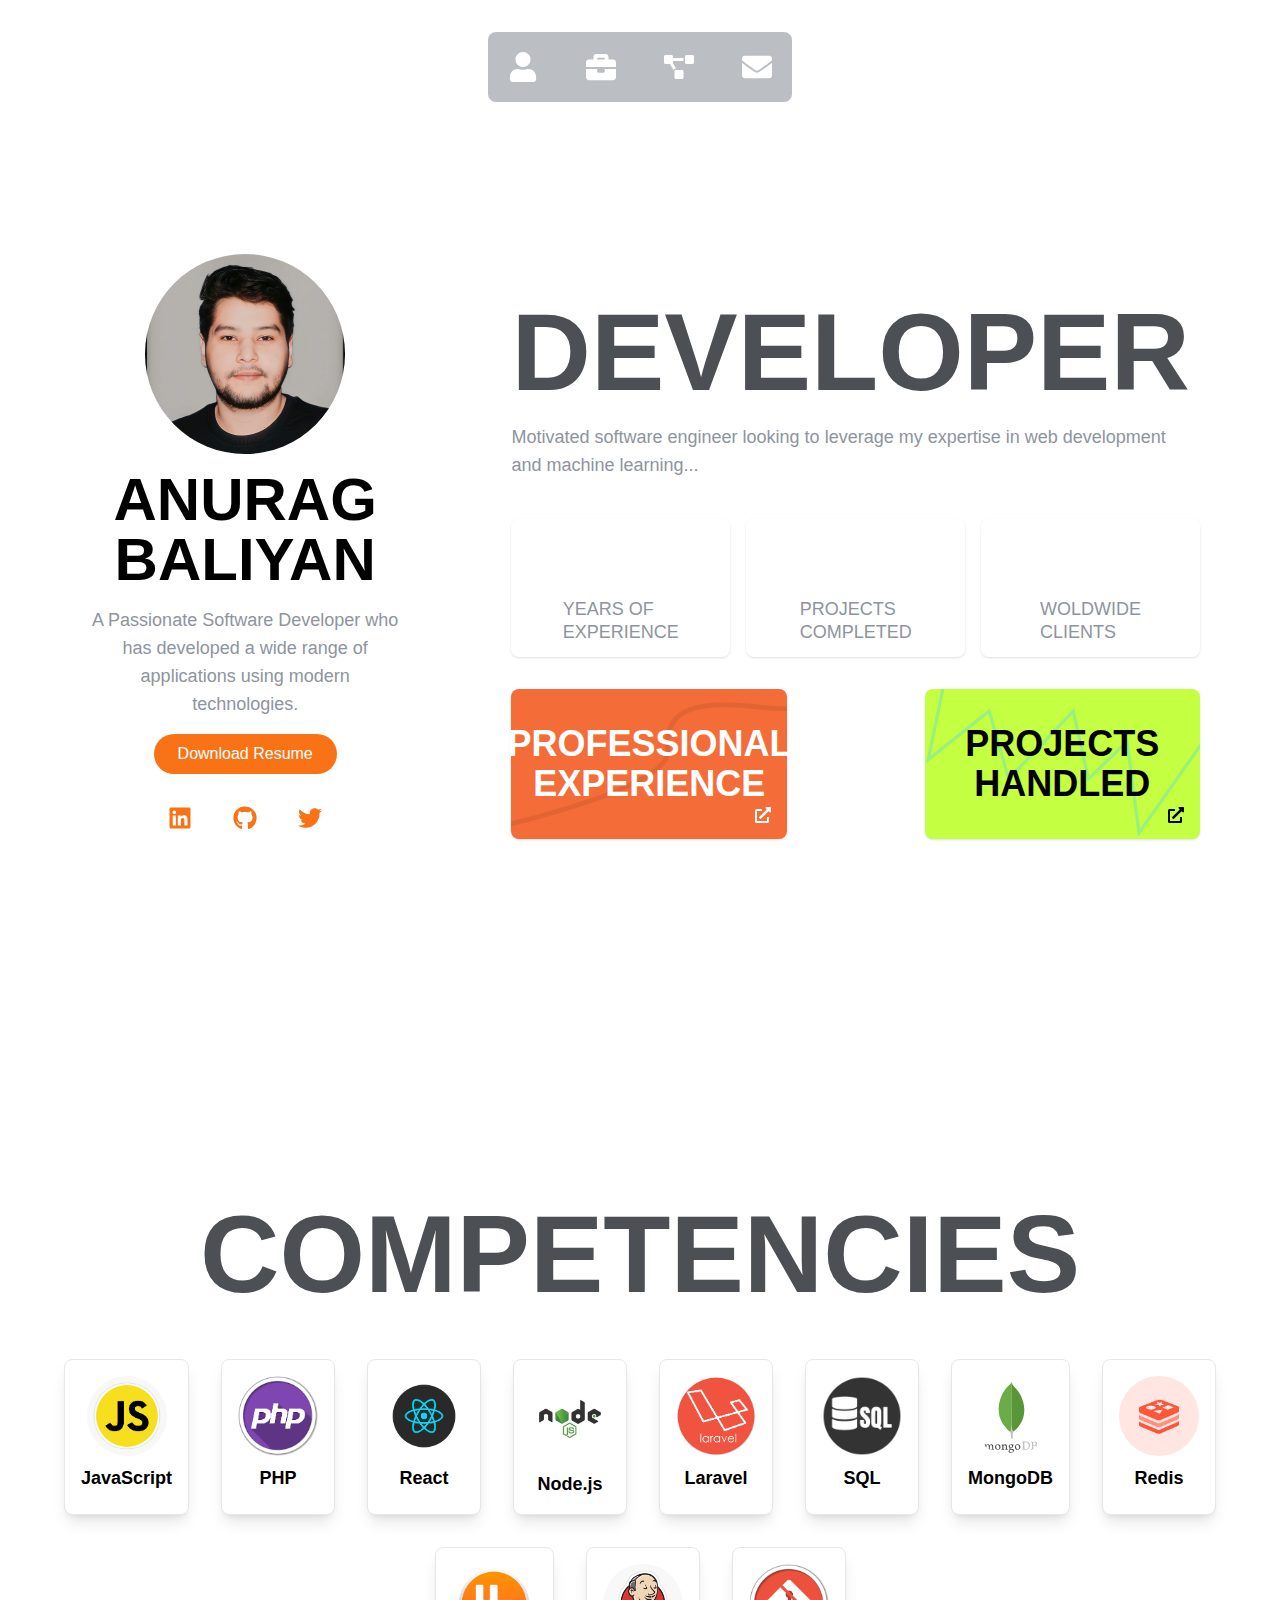
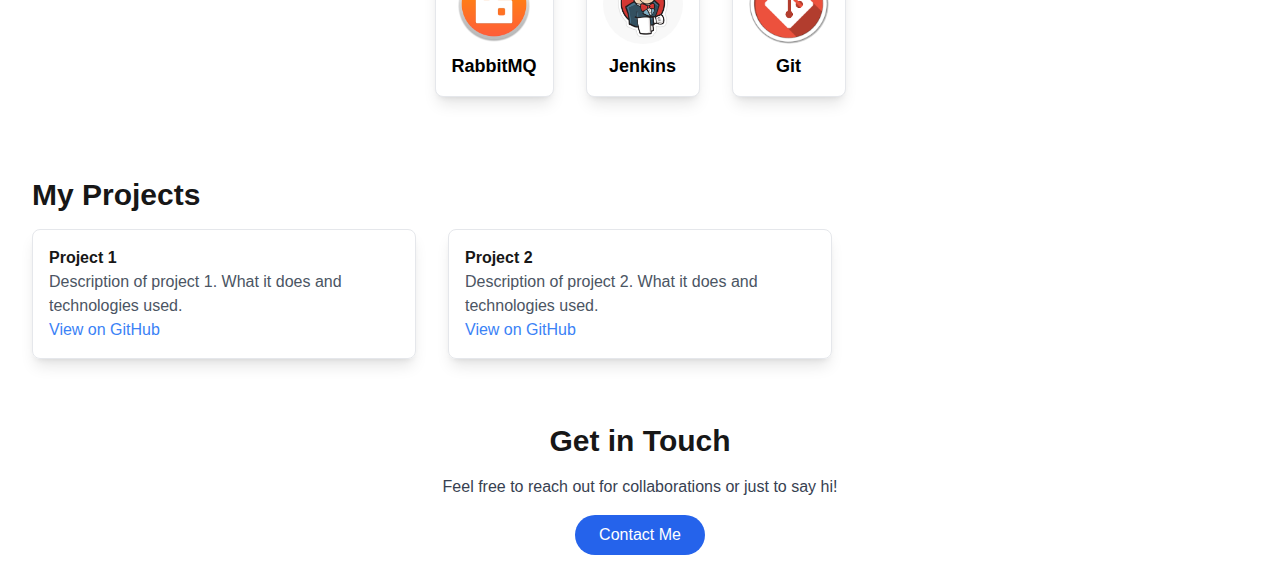
<file: index.html>
<!DOCTYPE html><html lang="en"><head><meta charSet="utf-8"/><meta name="viewport" content="width=device-width, initial-scale=1"/><link rel="preload" href="/_next/static/media/4473ecc91f70f139-s.p.woff" as="font" crossorigin="" type="font/woff"/><link rel="preload" href="/_next/static/media/463dafcda517f24f-s.p.woff" as="font" crossorigin="" type="font/woff"/><link rel="preload" as="image" href="/images/image.jpeg" fetchPriority="high"/><link rel="stylesheet" href="/_next/static/css/505abac8e4858f26.css" data-precedence="next"/><link rel="stylesheet" href="/_next/static/css/e96e92d193f9d263.css" data-precedence="next"/><link rel="preload" as="script" fetchPriority="low" href="/_next/static/chunks/webpack-fe14bc9382963e75.js"/><script src="/_next/static/chunks/fd9d1056-aa94ea5c2eabf904.js" async=""></script><script src="/_next/static/chunks/117-cc4130f3bb93155f.js" async=""></script><script src="/_next/static/chunks/main-app-ebf0e8e683f0cae7.js" async=""></script><script src="/_next/static/chunks/878-b89d6106534e07d3.js" async=""></script><script src="/_next/static/chunks/app/page-5ef5fb259b718355.js" async=""></script><title>Create Next App</title><meta name="description" content="Generated by create next app"/><link rel="icon" href="/favicon.ico" type="image/x-icon" sizes="16x16"/><meta name="next-size-adjust"/><script src="/_next/static/chunks/polyfills-42372ed130431b0a.js" noModule=""></script></head><body class="__variable_1e4310 __variable_c3aa02 antialiased"><div class="flex flex-col items-center justify-center min-h-screen p-8"><section id="navbar" class=""><nav class="flex justify-center p-5 bg-gray-800 bg-opacity-30 rounded-lg rounded-[16px]"><ul class="flex gap-12"><li class="relative group"><svg stroke="currentColor" fill="currentColor" stroke-width="0" viewBox="0 0 448 512" class="text-white text-3xl" height="1em" width="1em" xmlns="http://www.w3.org/2000/svg"><path d="M224 256c70.7 0 128-57.3 128-128S294.7 0 224 0 96 57.3 96 128s57.3 128 128 128zm89.6 32h-16.7c-22.2 10.2-46.9 16-72.9 16s-50.6-5.8-72.9-16h-16.7C60.2 288 0 348.2 0 422.4V464c0 26.5 21.5 48 48 48h352c26.5 0 48-21.5 48-48v-41.6c0-74.2-60.2-134.4-134.4-134.4z"></path></svg><span class="tooltip group-hover:block hidden absolute -bottom-10 left-1/2 transform -translate-x-1/2 bg-gray-700 text-white text-sm px-3 py-1 rounded-lg transition-opacity duration-300">About</span></li><li class="relative group"><svg stroke="currentColor" fill="currentColor" stroke-width="0" viewBox="0 0 512 512" class="text-white text-3xl" height="1em" width="1em" xmlns="http://www.w3.org/2000/svg"><path d="M320 336c0 8.84-7.16 16-16 16h-96c-8.84 0-16-7.16-16-16v-48H0v144c0 25.6 22.4 48 48 48h416c25.6 0 48-22.4 48-48V288H320v48zm144-208h-80V80c0-25.6-22.4-48-48-48H176c-25.6 0-48 22.4-48 48v48H48c-25.6 0-48 22.4-48 48v80h512v-80c0-25.6-22.4-48-48-48zm-144 0H192V96h128v32z"></path></svg><span class="tooltip group-hover:block hidden absolute -bottom-10 left-1/2 transform -translate-x-1/2 bg-gray-700 text-white text-sm px-3 py-1 rounded-lg transition-opacity duration-300">Work Experience</span></li><li class="relative group"><svg stroke="currentColor" fill="currentColor" stroke-width="0" viewBox="0 0 640 512" class="text-white text-3xl" height="1em" width="1em" xmlns="http://www.w3.org/2000/svg"><path d="M384 320H256c-17.67 0-32 14.33-32 32v128c0 17.67 14.33 32 32 32h128c17.67 0 32-14.33 32-32V352c0-17.67-14.33-32-32-32zM192 32c0-17.67-14.33-32-32-32H32C14.33 0 0 14.33 0 32v128c0 17.67 14.33 32 32 32h95.72l73.16 128.04C211.98 300.98 232.4 288 256 288h.28L192 175.51V128h224V64H192V32zM608 0H480c-17.67 0-32 14.33-32 32v128c0 17.67 14.33 32 32 32h128c17.67 0 32-14.33 32-32V32c0-17.67-14.33-32-32-32z"></path></svg><span class="tooltip group-hover:block hidden absolute -bottom-10 left-1/2 transform -translate-x-1/2 bg-gray-700 text-white text-sm px-3 py-1 rounded-lg transition-opacity duration-300">Projects</span></li><li class="relative group"><svg stroke="currentColor" fill="currentColor" stroke-width="0" viewBox="0 0 512 512" class="text-white text-3xl" height="1em" width="1em" xmlns="http://www.w3.org/2000/svg"><path d="M502.3 190.8c3.9-3.1 9.7-.2 9.7 4.7V400c0 26.5-21.5 48-48 48H48c-26.5 0-48-21.5-48-48V195.6c0-5 5.7-7.8 9.7-4.7 22.4 17.4 52.1 39.5 154.1 113.6 21.1 15.4 56.7 47.8 92.2 47.6 35.7.3 72-32.8 92.3-47.6 102-74.1 131.6-96.3 154-113.7zM256 320c23.2.4 56.6-29.2 73.4-41.4 132.7-96.3 142.8-104.7 173.4-128.7 5.8-4.5 9.2-11.5 9.2-18.9v-19c0-26.5-21.5-48-48-48H48C21.5 64 0 85.5 0 112v19c0 7.4 3.4 14.3 9.2 18.9 30.6 23.9 40.7 32.4 173.4 128.7 16.8 12.2 50.2 41.8 73.4 41.4z"></path></svg><span class="tooltip group-hover:block hidden absolute -bottom-10 left-1/2 transform -translate-x-1/2 bg-gray-700 text-white text-sm px-3 py-1 rounded-lg transition-opacity duration-300">Contact</span></li></ul></nav></section><section id="about" class="mb-16 mt-16"><div class="flex flex-col md:flex-row justify-center items-start min-h-screen p-4 md:p-8"><div class="w-full md:w-1/3 flex flex-col items-center text-center mb-16 bg-white rounded-[30px] p-6"><div class="inline-flex items-center justify-center mt-8"><img alt="Your Name" fetchPriority="high" width="200" height="200" decoding="async" data-nimg="1" class="rounded-full profile-image" style="color:transparent" src="/images/image.jpeg"/></div><h1 class="text-4xl md:text-6xl font-bold mt-4 text-black">ANURAG BALIYAN</h1><p class="text-lg text-[rgb(142,148,158)] mt-4">A Passionate Software Developer who has developed a wide range of applications using modern technologies.</p><a href="/Anurag-Baliyan.pdf" download="" class="mt-4 inline-block bg-orange-500 text-white rounded-full px-6 py-2 hover:bg-orange-400 transition duration-300">Download Resume</a><div class="About_socialLinks__MY0Zs mt-8 mb-4"><a href="https://www.linkedin.com/in/your-profile" target="_blank" rel="noopener noreferrer"><svg stroke="currentColor" fill="currentColor" stroke-width="0" viewBox="0 0 448 512" class="text-orange-500 mx-2" height="1em" width="1em" xmlns="http://www.w3.org/2000/svg"><path d="M416 32H31.9C14.3 32 0 46.5 0 64.3v383.4C0 465.5 14.3 480 31.9 480H416c17.6 0 32-14.5 32-32.3V64.3c0-17.8-14.4-32.3-32-32.3zM135.4 416H69V202.2h66.5V416zm-33.2-243c-21.3 0-38.5-17.3-38.5-38.5S80.9 96 102.2 96c21.2 0 38.5 17.3 38.5 38.5 0 21.3-17.2 38.5-38.5 38.5zm282.1 243h-66.4V312c0-24.8-.5-56.7-34.5-56.7-34.6 0-39.9 27-39.9 54.9V416h-66.4V202.2h63.7v29.2h.9c8.9-16.8 30.6-34.5 62.9-34.5 67.2 0 79.7 44.3 79.7 101.9V416z"></path></svg></a><a href="https://github.com/your-profile" target="_blank" rel="noopener noreferrer"><svg stroke="currentColor" fill="currentColor" stroke-width="0" viewBox="0 0 496 512" class="text-orange-500 mx-2" height="1em" width="1em" xmlns="http://www.w3.org/2000/svg"><path d="M165.9 397.4c0 2-2.3 3.6-5.2 3.6-3.3.3-5.6-1.3-5.6-3.6 0-2 2.3-3.6 5.2-3.6 3-.3 5.6 1.3 5.6 3.6zm-31.1-4.5c-.7 2 1.3 4.3 4.3 4.9 2.6 1 5.6 0 6.2-2s-1.3-4.3-4.3-5.2c-2.6-.7-5.5.3-6.2 2.3zm44.2-1.7c-2.9.7-4.9 2.6-4.6 4.9.3 2 2.9 3.3 5.9 2.6 2.9-.7 4.9-2.6 4.6-4.6-.3-1.9-3-3.2-5.9-2.9zM244.8 8C106.1 8 0 113.3 0 252c0 110.9 69.8 205.8 169.5 239.2 12.8 2.3 17.3-5.6 17.3-12.1 0-6.2-.3-40.4-.3-61.4 0 0-70 15-84.7-29.8 0 0-11.4-29.1-27.8-36.6 0 0-22.9-15.7 1.6-15.4 0 0 24.9 2 38.6 25.8 21.9 38.6 58.6 27.5 72.9 20.9 2.3-16 8.8-27.1 16-33.7-55.9-6.2-112.3-14.3-112.3-110.5 0-27.5 7.6-41.3 23.6-58.9-2.6-6.5-11.1-33.3 2.6-67.9 20.9-6.5 69 27 69 27 20-5.6 41.5-8.5 62.8-8.5s42.8 2.9 62.8 8.5c0 0 48.1-33.6 69-27 13.7 34.7 5.2 61.4 2.6 67.9 16 17.7 25.8 31.5 25.8 58.9 0 96.5-58.9 104.2-114.8 110.5 9.2 7.9 17 22.9 17 46.4 0 33.7-.3 75.4-.3 83.6 0 6.5 4.6 14.4 17.3 12.1C428.2 457.8 496 362.9 496 252 496 113.3 383.5 8 244.8 8zM97.2 352.9c-1.3 1-1 3.3.7 5.2 1.6 1.6 3.9 2.3 5.2 1 1.3-1 1-3.3-.7-5.2-1.6-1.6-3.9-2.3-5.2-1zm-10.8-8.1c-.7 1.3.3 2.9 2.3 3.9 1.6 1 3.6.7 4.3-.7.7-1.3-.3-2.9-2.3-3.9-2-.6-3.6-.3-4.3.7zm32.4 35.6c-1.6 1.3-1 4.3 1.3 6.2 2.3 2.3 5.2 2.6 6.5 1 1.3-1.3.7-4.3-1.3-6.2-2.2-2.3-5.2-2.6-6.5-1zm-11.4-14.7c-1.6 1-1.6 3.6 0 5.9 1.6 2.3 4.3 3.3 5.6 2.3 1.6-1.3 1.6-3.9 0-6.2-1.4-2.3-4-3.3-5.6-2z"></path></svg></a><a href="https://twitter.com/your-profile" target="_blank" rel="noopener noreferrer"><svg stroke="currentColor" fill="currentColor" stroke-width="0" viewBox="0 0 512 512" class="text-orange-500 mx-2" height="1em" width="1em" xmlns="http://www.w3.org/2000/svg"><path d="M459.37 151.716c.325 4.548.325 9.097.325 13.645 0 138.72-105.583 298.558-298.558 298.558-59.452 0-114.68-17.219-161.137-47.106 8.447.974 16.568 1.299 25.34 1.299 49.055 0 94.213-16.568 130.274-44.832-46.132-.975-84.792-31.188-98.112-72.772 6.498.974 12.995 1.624 19.818 1.624 9.421 0 18.843-1.3 27.614-3.573-48.081-9.747-84.143-51.98-84.143-102.985v-1.299c13.969 7.797 30.214 12.67 47.431 13.319-28.264-18.843-46.781-51.005-46.781-87.391 0-19.492 5.197-37.36 14.294-52.954 51.655 63.675 129.3 105.258 216.365 109.807-1.624-7.797-2.599-15.918-2.599-24.04 0-57.828 46.782-104.934 104.934-104.934 30.213 0 57.502 12.67 76.67 33.137 23.715-4.548 46.456-13.32 66.599-25.34-7.798 24.366-24.366 44.833-46.132 57.827 21.117-2.273 41.584-8.122 60.426-16.243-14.292 20.791-32.161 39.308-52.628 54.253z"></path></svg></a></div></div><div class="w-full md:w-2/3 p-4 md:ml-[6%]"><h1 class="text-[3rem] md:text-[6.875rem] font-semibold text-white mb-4 leading-[0.75]">SOFTWARE<!-- --> <span class="block text-[rgb(76,79,84)] leading-none">DEVELOPER</span></h1><p class="text-lg text-[rgb(142,148,158)]">Motivated software engineer looking to leverage my expertise in web development and machine learning...</p><div class="grid grid-cols-1 sm:grid-cols-2 md:grid-cols-3 gap-4 mt-10"><div class="flex flex-col items-center rounded-lg p-4 shadow"><h2 class="text-5xl font-bold text-white leading-tight">+2</h2><p class="text-lg text-[rgb(142,148,158)]">YEARS OF <span class="block leading-none">EXPERIENCE</span></p></div><div class="flex flex-col items-center rounded-lg p-4 shadow"><h2 class="text-5xl font-bold text-white leading-tight">+4</h2><p class="text-lg text-[rgb(142,148,158)]">PROJECTS <span class="block leading-none">COMPLETED</span></p></div><div class="flex flex-col items-center rounded-lg p-4 shadow"><h2 class="text-5xl font-bold text-white leading-tight">+3</h2><p class="text-lg text-[rgb(142,148,158)]">WOLDWIDE <span class="block leading-none">CLIENTS</span></p></div></div><div class="relative flex flex-wrap justify-between mt-8"><div class="relative w-full sm:w-2/5 p-4 bg-[#f46c38] rounded-lg shadow flex flex-col items-center justify-center h-[150px] mb-4 sm:mb-0" style="background-image:url(&quot;data:image/svg+xml;utf8,%3Csvg xmlns=&#x27;http://www.w3.org/2000/svg&#x27; viewBox=&#x27;0 0 388 155&#x27;%3E%3Cpath d=&#x27;M 400.825 526.501 C 359.981 521.61 275.061 502.161 262.145 463.503 C 249.228 424.845 64.622 467.64 -26.068 493.869 L -1.845 151.05 C 71.348 136.783 216.884 99.23 213.496 63.159 C 209.26 18.069 245.759 11.716 307.691 18.653 C 369.624 25.591 361.774 9.523 393.416 2.626&#x27; fill=&#x27;transparent&#x27; stroke-width=&#x27;5&#x27; stroke=&#x27;rgba(202,89,46,0.4)&#x27; stroke-miterlimit=&#x27;10&#x27;/%3E%3C/svg%3E&quot;);background-size:cover;background-position:center"><h2 class="text-4xl font-semibold text-white text-center">PROFESSIONAL EXPERIENCE</h2><a href="#experience"><svg stroke="currentColor" fill="currentColor" stroke-width="0" viewBox="0 0 512 512" class="absolute bottom-4 right-4 text-white" height="1em" width="1em" xmlns="http://www.w3.org/2000/svg"><path d="M432,320H400a16,16,0,0,0-16,16V448H64V128H208a16,16,0,0,0,16-16V80a16,16,0,0,0-16-16H48A48,48,0,0,0,0,112V464a48,48,0,0,0,48,48H400a48,48,0,0,0,48-48V336A16,16,0,0,0,432,320ZM488,0h-128c-21.37,0-32.05,25.91-17,41l35.73,35.73L135,320.37a24,24,0,0,0,0,34L157.67,377a24,24,0,0,0,34,0L435.28,133.32,471,169c15,15,41,4.5,41-17V24A24,24,0,0,0,488,0Z"></path></svg></a></div><div class="relative w-full sm:w-2/5 p-4 bg-[#c5ff41] rounded-lg shadow flex flex-col items-center justify-center h-[150px]" style="background-image:url(&quot;data:image/svg+xml;utf8,%3Csvg xmlns=&#x27;http://www.w3.org/2000/svg&#x27; viewBox=&#x27;0 0 422 284&#x27;%3E%3Cpath d=&#x27;M 33.026 0.557 L 4.893 135.318 L 98.467 61.255 L 128.435 164.831 L 227.513 61.255 L 250.754 164.831 L 310.078 107.475 L 328.426 247.247 L 426.893 107.475 L 433.62 254.486 L 472.762 292.353&#x27; fill=&#x27;transparent&#x27; stroke-width=&#x27;5&#x27; stroke=&#x27;rgba(108,227,182,0.5)&#x27; stroke-miterlimit=&#x27;10&#x27;/%3E%3C/svg%3E&quot;);background-size:cover;background-position:center"><h2 class="text-4xl font-semibold text-black text-center">PROJECTS HANDLED</h2><a href="#projects"><svg stroke="currentColor" fill="currentColor" stroke-width="0" viewBox="0 0 512 512" class="absolute bottom-4 right-4 text-black" height="1em" width="1em" xmlns="http://www.w3.org/2000/svg"><path d="M432,320H400a16,16,0,0,0-16,16V448H64V128H208a16,16,0,0,0,16-16V80a16,16,0,0,0-16-16H48A48,48,0,0,0,0,112V464a48,48,0,0,0,48,48H400a48,48,0,0,0,48-48V336A16,16,0,0,0,432,320ZM488,0h-128c-21.37,0-32.05,25.91-17,41l35.73,35.73L135,320.37a24,24,0,0,0,0,34L157.67,377a24,24,0,0,0,34,0L435.28,133.32,471,169c15,15,41,4.5,41-17V24A24,24,0,0,0,488,0Z"></path></svg></a></div></div></div></div></section><section id="skills" class="mb-16"><div><h2 class="text-[3rem] md:text-[6.875rem] font-semibold text-white mb-4 leading-[0.75] text-center"><span class="text-white">CORE</span> <span class="text-[rgb(76,79,84)]">COMPETENCIES</span></h2><div class="flex flex-wrap justify-center mt-12"><div class="flex flex-col items-center m-4 p-4 border rounded-lg shadow-lg bg-white"><img alt="JavaScript" loading="lazy" width="80" height="80" decoding="async" data-nimg="1" class="mb-2 rounded-full" style="color:transparent" src="/images/new/javascript.jpeg"/><h3 class="text-lg font-semibold text-black">JavaScript</h3></div><div class="flex flex-col items-center m-4 p-4 border rounded-lg shadow-lg bg-white"><img alt="PHP" loading="lazy" width="80" height="80" decoding="async" data-nimg="1" class="mb-2 rounded-full" style="color:transparent" src="/images/new/php.png"/><h3 class="text-lg font-semibold text-black">PHP</h3></div><div class="flex flex-col items-center m-4 p-4 border rounded-lg shadow-lg bg-white"><img alt="React" loading="lazy" width="80" height="80" decoding="async" data-nimg="1" class="mb-2 rounded-full" style="color:transparent" src="/images/new/react.png"/><h3 class="text-lg font-semibold text-black">React</h3></div><div class="flex flex-col items-center m-4 p-4 border rounded-lg shadow-lg bg-white"><img alt="Node.js" loading="lazy" width="80" height="80" decoding="async" data-nimg="1" class="mb-2 rounded-full" style="color:transparent" src="/images/new/node.jpg"/><h3 class="text-lg font-semibold text-black">Node.js</h3></div><div class="flex flex-col items-center m-4 p-4 border rounded-lg shadow-lg bg-white"><img alt="Laravel" loading="lazy" width="80" height="80" decoding="async" data-nimg="1" class="mb-2 rounded-full" style="color:transparent" src="/images/new/laravel.png"/><h3 class="text-lg font-semibold text-black">Laravel</h3></div><div class="flex flex-col items-center m-4 p-4 border rounded-lg shadow-lg bg-white"><img alt="SQL" loading="lazy" width="80" height="80" decoding="async" data-nimg="1" class="mb-2 rounded-full" style="color:transparent" src="/images/new/sql.webp"/><h3 class="text-lg font-semibold text-black">SQL</h3></div><div class="flex flex-col items-center m-4 p-4 border rounded-lg shadow-lg bg-white"><img alt="MongoDB" loading="lazy" width="80" height="80" decoding="async" data-nimg="1" class="mb-2 rounded-full" style="color:transparent" src="/images/new/mongodb.svg"/><h3 class="text-lg font-semibold text-black">MongoDB</h3></div><div class="flex flex-col items-center m-4 p-4 border rounded-lg shadow-lg bg-white"><img alt="Redis" loading="lazy" width="80" height="80" decoding="async" data-nimg="1" class="mb-2 rounded-full" style="color:transparent" src="/images/new/redis.webp"/><h3 class="text-lg font-semibold text-black">Redis</h3></div><div class="flex flex-col items-center m-4 p-4 border rounded-lg shadow-lg bg-white"><img alt="RabbitMQ" loading="lazy" width="80" height="80" decoding="async" data-nimg="1" class="mb-2 rounded-full" style="color:transparent" src="/images/new/rabbitmq.png"/><h3 class="text-lg font-semibold text-black">RabbitMQ</h3></div><div class="flex flex-col items-center m-4 p-4 border rounded-lg shadow-lg bg-white"><img alt="Jenkins" loading="lazy" width="80" height="80" decoding="async" data-nimg="1" class="mb-2 rounded-full" style="color:transparent" src="/images/new/jenkins.jpg"/><h3 class="text-lg font-semibold text-black">Jenkins</h3></div><div class="flex flex-col items-center m-4 p-4 border rounded-lg shadow-lg bg-white"><img alt="Git" loading="lazy" width="80" height="80" decoding="async" data-nimg="1" class="mb-2 rounded-full" style="color:transparent" src="/images/new/git.png"/><h3 class="text-lg font-semibold text-black">Git</h3></div></div></div></section><section id="projects" class="mb-16"><h2 class="text-3xl font-semibold mb-4">My Projects</h2><div class="grid grid-cols-1 sm:grid-cols-2 lg:grid-cols-3 gap-8"><div class="border rounded-lg p-4 shadow-lg"><h3 class="font-semibold">Project 1</h3><p class="text-gray-600">Description of project 1. What it does and technologies used.</p><a href="https://github.com/your-repo-1" target="_blank" rel="noopener noreferrer" class="text-blue-500">View on GitHub</a></div><div class="border rounded-lg p-4 shadow-lg"><h3 class="font-semibold">Project 2</h3><p class="text-gray-600">Description of project 2. What it does and technologies used.</p><a href="https://github.com/your-repo-2" target="_blank" rel="noopener noreferrer" class="text-blue-500">View on GitHub</a></div></div></section><footer class="text-center"><h2 class="text-3xl font-semibold mb-4">Get in Touch</h2><p class="text-gray-700 mb-4">Feel free to reach out for collaborations or just to say hi!</p><a href="mailto:your-email@example.com" class="inline-block bg-blue-600 text-white rounded-full px-6 py-2 hover:bg-blue-500 transition duration-300">Contact Me</a></footer></div><script src="/_next/static/chunks/webpack-fe14bc9382963e75.js" async=""></script><script>(self.__next_f=self.__next_f||[]).push([0]);self.__next_f.push([2,null])</script><script>self.__next_f.push([1,"1:HL[\"/_next/static/media/4473ecc91f70f139-s.p.woff\",\"font\",{\"crossOrigin\":\"\",\"type\":\"font/woff\"}]\n2:HL[\"/_next/static/media/463dafcda517f24f-s.p.woff\",\"font\",{\"crossOrigin\":\"\",\"type\":\"font/woff\"}]\n3:HL[\"/_next/static/css/505abac8e4858f26.css\",\"style\"]\n4:HL[\"/_next/static/css/e96e92d193f9d263.css\",\"style\"]\n"])</script><script>self.__next_f.push([1,"5:I[2846,[],\"\"]\n7:I[5878,[\"878\",\"static/chunks/878-b89d6106534e07d3.js\",\"931\",\"static/chunks/app/page-5ef5fb259b718355.js\"],\"Image\"]\n9:I[4707,[],\"\"]\na:I[6423,[],\"\"]\nc:I[1060,[],\"\"]\n8:T518,M165.9 397.4c0 2-2.3 3.6-5.2 3.6-3.3.3-5.6-1.3-5.6-3.6 0-2 2.3-3.6 5.2-3.6 3-.3 5.6 1.3 5.6 3.6zm-31.1-4.5c-.7 2 1.3 4.3 4.3 4.9 2.6 1 5.6 0 6.2-2s-1.3-4.3-4.3-5.2c-2.6-.7-5.5.3-6.2 2.3zm44.2-1.7c-2.9.7-4.9 2.6-4.6 4.9.3 2 2.9 3.3 5.9 2.6 2.9-.7 4.9-2.6 4.6-4.6-.3-1.9-3-3.2-5.9-2.9zM244.8 8C106.1 8 0 113.3 0 252c0 110.9 69.8 205.8 169.5 239.2 12.8 2.3 17.3-5.6 17.3-12.1 0-6.2-.3-40.4-.3-61.4 0 0-70 15-84.7-29.8 0 0-11.4-29.1-27.8-36.6 0 0-22.9-15.7 1.6-15.4 0 0 24.9 2 38.6 25.8 21.9 38.6 58.6 27.5 72.9 20.9 2.3-16 8.8-27.1 16-33.7-55.9-6.2-112.3-14.3-112.3-110.5 0-27.5 7.6-41.3 23.6-58.9-2.6-6.5-11.1-33.3 2.6-67.9 20.9-6.5 69 27 69 27 20-5.6 41.5-8.5 62.8-8.5s42.8 2.9 62.8 8.5c0 0 48.1-33.6 69-27 13.7 34.7 5.2 61.4 2.6 67.9 16 17.7 25.8 31.5 25.8 58.9 0 96.5-58.9 104.2-114.8 110.5 9.2 7.9 17 22.9 17 46.4 0 33.7-.3 75.4-.3 83.6 0 6.5 4.6 14.4 17.3 12.1C428.2 457.8 496 362.9 496 252 496 113.3 383.5 8 244.8 8zM97.2 352.9c-1.3 1-1 3.3.7 5.2 1.6 1.6 3.9 2.3 5.2 1 1.3-1 1-3.3-.7-5.2-1.6-1.6-3.9-2.3-5.2-1zm-10.8-8.1c-.7 1.3.3 2.9 2.3 3.9 1.6 1 3.6.7 4.3-.7.7-1.3-.3-2.9-2.3-3.9-2-.6-3.6-.3-4.3.7zm32.4 35.6c-1.6 1.3-1 4.3 1.3 6.2 2.3 2.3 5.2 2.6 6.5 1 1.3-1.3.7-4.3-1.3-6.2-2.2-2.3-5.2-2.6-6.5-1zm-11.4-14.7c-1.6 1-1.6 3.6 0 5.9 1.6 2.3 4.3 3.3 5.6 2.3 1.6-1.3 1.6-3.9 0-6.2-1.4-2.3-4-3.3-5.6-2zd:[]\n"])</script><script>self.__next_f.push([1,"0:[\"$\",\"$L5\",null,{\"buildId\":\"Kl-FyyVzR4HO6-DnRv4Qu\",\"assetPrefix\":\"\",\"urlParts\":[\"\",\"\"],\"initialTree\":[\"\",{\"children\":[\"__PAGE__\",{}]},\"$undefined\",\"$undefined\",true],\"initialSeedData\":[\"\",{\"children\":[\"__PAGE__\",{},[[\"$L6\",[\"$\",\"div\",null,{\"className\":\"flex flex-col items-center justify-center min-h-screen p-8\",\"children\":[[\"$\",\"section\",null,{\"id\":\"navbar\",\"className\":\"\",\"children\":[\"$\",\"nav\",null,{\"className\":\"flex justify-center p-5 bg-gray-800 bg-opacity-30 rounded-lg rounded-[16px]\",\"children\":[\"$\",\"ul\",null,{\"className\":\"flex gap-12\",\"children\":[[\"$\",\"li\",null,{\"className\":\"relative group\",\"children\":[[\"$\",\"svg\",null,{\"stroke\":\"currentColor\",\"fill\":\"currentColor\",\"strokeWidth\":\"0\",\"viewBox\":\"0 0 448 512\",\"className\":\"text-white text-3xl\",\"children\":[\"$undefined\",[[\"$\",\"path\",\"0\",{\"d\":\"M224 256c70.7 0 128-57.3 128-128S294.7 0 224 0 96 57.3 96 128s57.3 128 128 128zm89.6 32h-16.7c-22.2 10.2-46.9 16-72.9 16s-50.6-5.8-72.9-16h-16.7C60.2 288 0 348.2 0 422.4V464c0 26.5 21.5 48 48 48h352c26.5 0 48-21.5 48-48v-41.6c0-74.2-60.2-134.4-134.4-134.4z\",\"children\":[]}]]],\"style\":{\"color\":\"$undefined\"},\"height\":\"1em\",\"width\":\"1em\",\"xmlns\":\"http://www.w3.org/2000/svg\"}],[\"$\",\"span\",null,{\"className\":\"tooltip group-hover:block hidden absolute -bottom-10 left-1/2 transform -translate-x-1/2 bg-gray-700 text-white text-sm px-3 py-1 rounded-lg transition-opacity duration-300\",\"children\":\"About\"}]]}],[\"$\",\"li\",null,{\"className\":\"relative group\",\"children\":[[\"$\",\"svg\",null,{\"stroke\":\"currentColor\",\"fill\":\"currentColor\",\"strokeWidth\":\"0\",\"viewBox\":\"0 0 512 512\",\"className\":\"text-white text-3xl\",\"children\":[\"$undefined\",[[\"$\",\"path\",\"0\",{\"d\":\"M320 336c0 8.84-7.16 16-16 16h-96c-8.84 0-16-7.16-16-16v-48H0v144c0 25.6 22.4 48 48 48h416c25.6 0 48-22.4 48-48V288H320v48zm144-208h-80V80c0-25.6-22.4-48-48-48H176c-25.6 0-48 22.4-48 48v48H48c-25.6 0-48 22.4-48 48v80h512v-80c0-25.6-22.4-48-48-48zm-144 0H192V96h128v32z\",\"children\":[]}]]],\"style\":{\"color\":\"$undefined\"},\"height\":\"1em\",\"width\":\"1em\",\"xmlns\":\"http://www.w3.org/2000/svg\"}],[\"$\",\"span\",null,{\"className\":\"tooltip group-hover:block hidden absolute -bottom-10 left-1/2 transform -translate-x-1/2 bg-gray-700 text-white text-sm px-3 py-1 rounded-lg transition-opacity duration-300\",\"children\":\"Work Experience\"}]]}],[\"$\",\"li\",null,{\"className\":\"relative group\",\"children\":[[\"$\",\"svg\",null,{\"stroke\":\"currentColor\",\"fill\":\"currentColor\",\"strokeWidth\":\"0\",\"viewBox\":\"0 0 640 512\",\"className\":\"text-white text-3xl\",\"children\":[\"$undefined\",[[\"$\",\"path\",\"0\",{\"d\":\"M384 320H256c-17.67 0-32 14.33-32 32v128c0 17.67 14.33 32 32 32h128c17.67 0 32-14.33 32-32V352c0-17.67-14.33-32-32-32zM192 32c0-17.67-14.33-32-32-32H32C14.33 0 0 14.33 0 32v128c0 17.67 14.33 32 32 32h95.72l73.16 128.04C211.98 300.98 232.4 288 256 288h.28L192 175.51V128h224V64H192V32zM608 0H480c-17.67 0-32 14.33-32 32v128c0 17.67 14.33 32 32 32h128c17.67 0 32-14.33 32-32V32c0-17.67-14.33-32-32-32z\",\"children\":[]}]]],\"style\":{\"color\":\"$undefined\"},\"height\":\"1em\",\"width\":\"1em\",\"xmlns\":\"http://www.w3.org/2000/svg\"}],[\"$\",\"span\",null,{\"className\":\"tooltip group-hover:block hidden absolute -bottom-10 left-1/2 transform -translate-x-1/2 bg-gray-700 text-white text-sm px-3 py-1 rounded-lg transition-opacity duration-300\",\"children\":\"Projects\"}]]}],[\"$\",\"li\",null,{\"className\":\"relative group\",\"children\":[[\"$\",\"svg\",null,{\"stroke\":\"currentColor\",\"fill\":\"currentColor\",\"strokeWidth\":\"0\",\"viewBox\":\"0 0 512 512\",\"className\":\"text-white text-3xl\",\"children\":[\"$undefined\",[[\"$\",\"path\",\"0\",{\"d\":\"M502.3 190.8c3.9-3.1 9.7-.2 9.7 4.7V400c0 26.5-21.5 48-48 48H48c-26.5 0-48-21.5-48-48V195.6c0-5 5.7-7.8 9.7-4.7 22.4 17.4 52.1 39.5 154.1 113.6 21.1 15.4 56.7 47.8 92.2 47.6 35.7.3 72-32.8 92.3-47.6 102-74.1 131.6-96.3 154-113.7zM256 320c23.2.4 56.6-29.2 73.4-41.4 132.7-96.3 142.8-104.7 173.4-128.7 5.8-4.5 9.2-11.5 9.2-18.9v-19c0-26.5-21.5-48-48-48H48C21.5 64 0 85.5 0 112v19c0 7.4 3.4 14.3 9.2 18.9 30.6 23.9 40.7 32.4 173.4 128.7 16.8 12.2 50.2 41.8 73.4 41.4z\",\"children\":[]}]]],\"style\":{\"color\":\"$undefined\"},\"height\":\"1em\",\"width\":\"1em\",\"xmlns\":\"http://www.w3.org/2000/svg\"}],[\"$\",\"span\",null,{\"className\":\"tooltip group-hover:block hidden absolute -bottom-10 left-1/2 transform -translate-x-1/2 bg-gray-700 text-white text-sm px-3 py-1 rounded-lg transition-opacity duration-300\",\"children\":\"Contact\"}]]}]]}]}]}],[\"$\",\"section\",null,{\"id\":\"about\",\"className\":\"mb-16 mt-16\",\"children\":[\"$\",\"div\",null,{\"className\":\"flex flex-col md:flex-row justify-center items-start min-h-screen p-4 md:p-8\",\"children\":[[\"$\",\"div\",null,{\"className\":\"w-full md:w-1/3 flex flex-col items-center text-center mb-16 bg-white rounded-[30px] p-6\",\"children\":[[\"$\",\"div\",null,{\"className\":\"inline-flex items-center justify-center mt-8\",\"children\":[\"$\",\"$L7\",null,{\"className\":\"rounded-full profile-image\",\"src\":\"/images/image.jpeg\",\"alt\":\"Your Name\",\"width\":200,\"height\":200,\"priority\":true}]}],[\"$\",\"h1\",null,{\"className\":\"text-4xl md:text-6xl font-bold mt-4 text-black\",\"children\":\"ANURAG BALIYAN\"}],[\"$\",\"p\",null,{\"className\":\"text-lg text-[rgb(142,148,158)] mt-4\",\"children\":\"A Passionate Software Developer who has developed a wide range of applications using modern technologies.\"}],[\"$\",\"a\",null,{\"href\":\"/Anurag-Baliyan.pdf\",\"download\":true,\"className\":\"mt-4 inline-block bg-orange-500 text-white rounded-full px-6 py-2 hover:bg-orange-400 transition duration-300\",\"children\":\"Download Resume\"}],[\"$\",\"div\",null,{\"className\":\"About_socialLinks__MY0Zs mt-8 mb-4\",\"children\":[[\"$\",\"a\",null,{\"href\":\"https://www.linkedin.com/in/your-profile\",\"target\":\"_blank\",\"rel\":\"noopener noreferrer\",\"children\":[\"$\",\"svg\",null,{\"stroke\":\"currentColor\",\"fill\":\"currentColor\",\"strokeWidth\":\"0\",\"viewBox\":\"0 0 448 512\",\"className\":\"text-orange-500 mx-2\",\"children\":[\"$undefined\",[[\"$\",\"path\",\"0\",{\"d\":\"M416 32H31.9C14.3 32 0 46.5 0 64.3v383.4C0 465.5 14.3 480 31.9 480H416c17.6 0 32-14.5 32-32.3V64.3c0-17.8-14.4-32.3-32-32.3zM135.4 416H69V202.2h66.5V416zm-33.2-243c-21.3 0-38.5-17.3-38.5-38.5S80.9 96 102.2 96c21.2 0 38.5 17.3 38.5 38.5 0 21.3-17.2 38.5-38.5 38.5zm282.1 243h-66.4V312c0-24.8-.5-56.7-34.5-56.7-34.6 0-39.9 27-39.9 54.9V416h-66.4V202.2h63.7v29.2h.9c8.9-16.8 30.6-34.5 62.9-34.5 67.2 0 79.7 44.3 79.7 101.9V416z\",\"children\":[]}]]],\"style\":{\"color\":\"$undefined\"},\"height\":\"1em\",\"width\":\"1em\",\"xmlns\":\"http://www.w3.org/2000/svg\"}]}],[\"$\",\"a\",null,{\"href\":\"https://github.com/your-profile\",\"target\":\"_blank\",\"rel\":\"noopener noreferrer\",\"children\":[\"$\",\"svg\",null,{\"stroke\":\"currentColor\",\"fill\":\"currentColor\",\"strokeWidth\":\"0\",\"viewBox\":\"0 0 496 512\",\"className\":\"text-orange-500 mx-2\",\"children\":[\"$undefined\",[[\"$\",\"path\",\"0\",{\"d\":\"$8\",\"children\":[]}]]],\"style\":{\"color\":\"$undefined\"},\"height\":\"1em\",\"width\":\"1em\",\"xmlns\":\"http://www.w3.org/2000/svg\"}]}],[\"$\",\"a\",null,{\"href\":\"https://twitter.com/your-profile\",\"target\":\"_blank\",\"rel\":\"noopener noreferrer\",\"children\":[\"$\",\"svg\",null,{\"stroke\":\"currentColor\",\"fill\":\"currentColor\",\"strokeWidth\":\"0\",\"viewBox\":\"0 0 512 512\",\"className\":\"text-orange-500 mx-2\",\"children\":[\"$undefined\",[[\"$\",\"path\",\"0\",{\"d\":\"M459.37 151.716c.325 4.548.325 9.097.325 13.645 0 138.72-105.583 298.558-298.558 298.558-59.452 0-114.68-17.219-161.137-47.106 8.447.974 16.568 1.299 25.34 1.299 49.055 0 94.213-16.568 130.274-44.832-46.132-.975-84.792-31.188-98.112-72.772 6.498.974 12.995 1.624 19.818 1.624 9.421 0 18.843-1.3 27.614-3.573-48.081-9.747-84.143-51.98-84.143-102.985v-1.299c13.969 7.797 30.214 12.67 47.431 13.319-28.264-18.843-46.781-51.005-46.781-87.391 0-19.492 5.197-37.36 14.294-52.954 51.655 63.675 129.3 105.258 216.365 109.807-1.624-7.797-2.599-15.918-2.599-24.04 0-57.828 46.782-104.934 104.934-104.934 30.213 0 57.502 12.67 76.67 33.137 23.715-4.548 46.456-13.32 66.599-25.34-7.798 24.366-24.366 44.833-46.132 57.827 21.117-2.273 41.584-8.122 60.426-16.243-14.292 20.791-32.161 39.308-52.628 54.253z\",\"children\":[]}]]],\"style\":{\"color\":\"$undefined\"},\"height\":\"1em\",\"width\":\"1em\",\"xmlns\":\"http://www.w3.org/2000/svg\"}]}]]}]]}],[\"$\",\"div\",null,{\"className\":\"w-full md:w-2/3 p-4 md:ml-[6%]\",\"children\":[[\"$\",\"h1\",null,{\"className\":\"text-[3rem] md:text-[6.875rem] font-semibold text-white mb-4 leading-[0.75]\",\"children\":[\"SOFTWARE\",\" \",[\"$\",\"span\",null,{\"className\":\"block text-[rgb(76,79,84)] leading-none\",\"children\":\"DEVELOPER\"}]]}],[\"$\",\"p\",null,{\"className\":\"text-lg text-[rgb(142,148,158)]\",\"children\":\"Motivated software engineer looking to leverage my expertise in web development and machine learning...\"}],[\"$\",\"div\",null,{\"className\":\"grid grid-cols-1 sm:grid-cols-2 md:grid-cols-3 gap-4 mt-10\",\"children\":[[\"$\",\"div\",null,{\"className\":\"flex flex-col items-center rounded-lg p-4 shadow\",\"children\":[[\"$\",\"h2\",null,{\"className\":\"text-5xl font-bold text-white leading-tight\",\"children\":\"+2\"}],[\"$\",\"p\",null,{\"className\":\"text-lg text-[rgb(142,148,158)]\",\"children\":[\"YEARS OF \",[\"$\",\"span\",null,{\"className\":\"block leading-none\",\"children\":\"EXPERIENCE\"}]]}]]}],[\"$\",\"div\",null,{\"className\":\"flex flex-col items-center rounded-lg p-4 shadow\",\"children\":[[\"$\",\"h2\",null,{\"className\":\"text-5xl font-bold text-white leading-tight\",\"children\":\"+4\"}],[\"$\",\"p\",null,{\"className\":\"text-lg text-[rgb(142,148,158)]\",\"children\":[\"PROJECTS \",[\"$\",\"span\",null,{\"className\":\"block leading-none\",\"children\":\"COMPLETED\"}]]}]]}],[\"$\",\"div\",null,{\"className\":\"flex flex-col items-center rounded-lg p-4 shadow\",\"children\":[[\"$\",\"h2\",null,{\"className\":\"text-5xl font-bold text-white leading-tight\",\"children\":\"+3\"}],[\"$\",\"p\",null,{\"className\":\"text-lg text-[rgb(142,148,158)]\",\"children\":[\"WOLDWIDE \",[\"$\",\"span\",null,{\"className\":\"block leading-none\",\"children\":\"CLIENTS\"}]]}]]}]]}],[\"$\",\"div\",null,{\"className\":\"relative flex flex-wrap justify-between mt-8\",\"children\":[[\"$\",\"div\",null,{\"className\":\"relative w-full sm:w-2/5 p-4 bg-[#f46c38] rounded-lg shadow flex flex-col items-center justify-center h-[150px] mb-4 sm:mb-0\",\"style\":{\"backgroundImage\":\"url(\\\"data:image/svg+xml;utf8,%3Csvg xmlns='http://www.w3.org/2000/svg' viewBox='0 0 388 155'%3E%3Cpath d='M 400.825 526.501 C 359.981 521.61 275.061 502.161 262.145 463.503 C 249.228 424.845 64.622 467.64 -26.068 493.869 L -1.845 151.05 C 71.348 136.783 216.884 99.23 213.496 63.159 C 209.26 18.069 245.759 11.716 307.691 18.653 C 369.624 25.591 361.774 9.523 393.416 2.626' fill='transparent' stroke-width='5' stroke='rgba(202,89,46,0.4)' stroke-miterlimit='10'/%3E%3C/svg%3E\\\")\",\"backgroundSize\":\"cover\",\"backgroundPosition\":\"center\"},\"children\":[[\"$\",\"h2\",null,{\"className\":\"text-4xl font-semibold text-white text-center\",\"children\":\"PROFESSIONAL EXPERIENCE\"}],[\"$\",\"a\",null,{\"href\":\"#experience\",\"children\":[\"$\",\"svg\",null,{\"stroke\":\"currentColor\",\"fill\":\"currentColor\",\"strokeWidth\":\"0\",\"viewBox\":\"0 0 512 512\",\"className\":\"absolute bottom-4 right-4 text-white\",\"children\":[\"$undefined\",[[\"$\",\"path\",\"0\",{\"d\":\"M432,320H400a16,16,0,0,0-16,16V448H64V128H208a16,16,0,0,0,16-16V80a16,16,0,0,0-16-16H48A48,48,0,0,0,0,112V464a48,48,0,0,0,48,48H400a48,48,0,0,0,48-48V336A16,16,0,0,0,432,320ZM488,0h-128c-21.37,0-32.05,25.91-17,41l35.73,35.73L135,320.37a24,24,0,0,0,0,34L157.67,377a24,24,0,0,0,34,0L435.28,133.32,471,169c15,15,41,4.5,41-17V24A24,24,0,0,0,488,0Z\",\"children\":[]}]]],\"style\":{\"color\":\"$undefined\"},\"height\":\"1em\",\"width\":\"1em\",\"xmlns\":\"http://www.w3.org/2000/svg\"}]}]]}],[\"$\",\"div\",null,{\"className\":\"relative w-full sm:w-2/5 p-4 bg-[#c5ff41] rounded-lg shadow flex flex-col items-center justify-center h-[150px]\",\"style\":{\"backgroundImage\":\"url(\\\"data:image/svg+xml;utf8,%3Csvg xmlns='http://www.w3.org/2000/svg' viewBox='0 0 422 284'%3E%3Cpath d='M 33.026 0.557 L 4.893 135.318 L 98.467 61.255 L 128.435 164.831 L 227.513 61.255 L 250.754 164.831 L 310.078 107.475 L 328.426 247.247 L 426.893 107.475 L 433.62 254.486 L 472.762 292.353' fill='transparent' stroke-width='5' stroke='rgba(108,227,182,0.5)' stroke-miterlimit='10'/%3E%3C/svg%3E\\\")\",\"backgroundSize\":\"cover\",\"backgroundPosition\":\"center\"},\"children\":[[\"$\",\"h2\",null,{\"className\":\"text-4xl font-semibold text-black text-center\",\"children\":\"PROJECTS HANDLED\"}],[\"$\",\"a\",null,{\"href\":\"#projects\",\"children\":[\"$\",\"svg\",null,{\"stroke\":\"currentColor\",\"fill\":\"currentColor\",\"strokeWidth\":\"0\",\"viewBox\":\"0 0 512 512\",\"className\":\"absolute bottom-4 right-4 text-black\",\"children\":[\"$undefined\",[[\"$\",\"path\",\"0\",{\"d\":\"M432,320H400a16,16,0,0,0-16,16V448H64V128H208a16,16,0,0,0,16-16V80a16,16,0,0,0-16-16H48A48,48,0,0,0,0,112V464a48,48,0,0,0,48,48H400a48,48,0,0,0,48-48V336A16,16,0,0,0,432,320ZM488,0h-128c-21.37,0-32.05,25.91-17,41l35.73,35.73L135,320.37a24,24,0,0,0,0,34L157.67,377a24,24,0,0,0,34,0L435.28,133.32,471,169c15,15,41,4.5,41-17V24A24,24,0,0,0,488,0Z\",\"children\":[]}]]],\"style\":{\"color\":\"$undefined\"},\"height\":\"1em\",\"width\":\"1em\",\"xmlns\":\"http://www.w3.org/2000/svg\"}]}]]}]]}]]}]]}]}],[\"$\",\"section\",null,{\"id\":\"skills\",\"className\":\"mb-16\",\"children\":[\"$\",\"div\",null,{\"children\":[[\"$\",\"h2\",null,{\"className\":\"text-[3rem] md:text-[6.875rem] font-semibold text-white mb-4 leading-[0.75] text-center\",\"children\":[[\"$\",\"span\",null,{\"className\":\"text-white\",\"children\":\"CORE\"}],\" \",[\"$\",\"span\",null,{\"className\":\"text-[rgb(76,79,84)]\",\"children\":\"COMPETENCIES\"}]]}],[\"$\",\"div\",null,{\"className\":\"flex flex-wrap justify-center mt-12\",\"children\":[[\"$\",\"div\",\"0\",{\"className\":\"flex flex-col items-center m-4 p-4 border rounded-lg shadow-lg bg-white\",\"children\":[[\"$\",\"$L7\",null,{\"src\":\"/images/new/javascript.jpeg\",\"alt\":\"JavaScript\",\"width\":80,\"height\":80,\"className\":\"mb-2 rounded-full\"}],[\"$\",\"h3\",null,{\"className\":\"text-lg font-semibold text-black\",\"children\":\"JavaScript\"}]]}],[\"$\",\"div\",\"1\",{\"className\":\"flex flex-col items-center m-4 p-4 border rounded-lg shadow-lg bg-white\",\"children\":[[\"$\",\"$L7\",null,{\"src\":\"/images/new/php.png\",\"alt\":\"PHP\",\"width\":80,\"height\":80,\"className\":\"mb-2 rounded-full\"}],[\"$\",\"h3\",null,{\"className\":\"text-lg font-semibold text-black\",\"children\":\"PHP\"}]]}],[\"$\",\"div\",\"2\",{\"className\":\"flex flex-col items-center m-4 p-4 border rounded-lg shadow-lg bg-white\",\"children\":[[\"$\",\"$L7\",null,{\"src\":\"/images/new/react.png\",\"alt\":\"React\",\"width\":80,\"height\":80,\"className\":\"mb-2 rounded-full\"}],[\"$\",\"h3\",null,{\"className\":\"text-lg font-semibold text-black\",\"children\":\"React\"}]]}],[\"$\",\"div\",\"3\",{\"className\":\"flex flex-col items-center m-4 p-4 border rounded-lg shadow-lg bg-white\",\"children\":[[\"$\",\"$L7\",null,{\"src\":\"/images/new/node.jpg\",\"alt\":\"Node.js\",\"width\":80,\"height\":80,\"className\":\"mb-2 rounded-full\"}],[\"$\",\"h3\",null,{\"className\":\"text-lg font-semibold text-black\",\"children\":\"Node.js\"}]]}],[\"$\",\"div\",\"4\",{\"className\":\"flex flex-col items-center m-4 p-4 border rounded-lg shadow-lg bg-white\",\"children\":[[\"$\",\"$L7\",null,{\"src\":\"/images/new/laravel.png\",\"alt\":\"Laravel\",\"width\":80,\"height\":80,\"className\":\"mb-2 rounded-full\"}],[\"$\",\"h3\",null,{\"className\":\"text-lg font-semibold text-black\",\"children\":\"Laravel\"}]]}],[\"$\",\"div\",\"5\",{\"className\":\"flex flex-col items-center m-4 p-4 border rounded-lg shadow-lg bg-white\",\"children\":[[\"$\",\"$L7\",null,{\"src\":\"/images/new/sql.webp\",\"alt\":\"SQL\",\"width\":80,\"height\":80,\"className\":\"mb-2 rounded-full\"}],[\"$\",\"h3\",null,{\"className\":\"text-lg font-semibold text-black\",\"children\":\"SQL\"}]]}],[\"$\",\"div\",\"6\",{\"className\":\"flex flex-col items-center m-4 p-4 border rounded-lg shadow-lg bg-white\",\"children\":[[\"$\",\"$L7\",null,{\"src\":\"/images/new/mongodb.svg\",\"alt\":\"MongoDB\",\"width\":80,\"height\":80,\"className\":\"mb-2 rounded-full\"}],[\"$\",\"h3\",null,{\"className\":\"text-lg font-semibold text-black\",\"children\":\"MongoDB\"}]]}],[\"$\",\"div\",\"7\",{\"className\":\"flex flex-col items-center m-4 p-4 border rounded-lg shadow-lg bg-white\",\"children\":[[\"$\",\"$L7\",null,{\"src\":\"/images/new/redis.webp\",\"alt\":\"Redis\",\"width\":80,\"height\":80,\"className\":\"mb-2 rounded-full\"}],[\"$\",\"h3\",null,{\"className\":\"text-lg font-semibold text-black\",\"children\":\"Redis\"}]]}],[\"$\",\"div\",\"8\",{\"className\":\"flex flex-col items-center m-4 p-4 border rounded-lg shadow-lg bg-white\",\"children\":[[\"$\",\"$L7\",null,{\"src\":\"/images/new/rabbitmq.png\",\"alt\":\"RabbitMQ\",\"width\":80,\"height\":80,\"className\":\"mb-2 rounded-full\"}],[\"$\",\"h3\",null,{\"className\":\"text-lg font-semibold text-black\",\"children\":\"RabbitMQ\"}]]}],[\"$\",\"div\",\"9\",{\"className\":\"flex flex-col items-center m-4 p-4 border rounded-lg shadow-lg bg-white\",\"children\":[[\"$\",\"$L7\",null,{\"src\":\"/images/new/jenkins.jpg\",\"alt\":\"Jenkins\",\"width\":80,\"height\":80,\"className\":\"mb-2 rounded-full\"}],[\"$\",\"h3\",null,{\"className\":\"text-lg font-semibold text-black\",\"children\":\"Jenkins\"}]]}],[\"$\",\"div\",\"10\",{\"className\":\"flex flex-col items-center m-4 p-4 border rounded-lg shadow-lg bg-white\",\"children\":[[\"$\",\"$L7\",null,{\"src\":\"/images/new/git.png\",\"alt\":\"Git\",\"width\":80,\"height\":80,\"className\":\"mb-2 rounded-full\"}],[\"$\",\"h3\",null,{\"className\":\"text-lg font-semibold text-black\",\"children\":\"Git\"}]]}]]}]]}]}],[\"$\",\"section\",null,{\"id\":\"projects\",\"className\":\"mb-16\",\"children\":[[\"$\",\"h2\",null,{\"className\":\"text-3xl font-semibold mb-4\",\"children\":\"My Projects\"}],[\"$\",\"div\",null,{\"className\":\"grid grid-cols-1 sm:grid-cols-2 lg:grid-cols-3 gap-8\",\"children\":[[\"$\",\"div\",null,{\"className\":\"border rounded-lg p-4 shadow-lg\",\"children\":[[\"$\",\"h3\",null,{\"className\":\"font-semibold\",\"children\":\"Project 1\"}],[\"$\",\"p\",null,{\"className\":\"text-gray-600\",\"children\":\"Description of project 1. What it does and technologies used.\"}],[\"$\",\"a\",null,{\"href\":\"https://github.com/your-repo-1\",\"target\":\"_blank\",\"rel\":\"noopener noreferrer\",\"className\":\"text-blue-500\",\"children\":\"View on GitHub\"}]]}],[\"$\",\"div\",null,{\"className\":\"border rounded-lg p-4 shadow-lg\",\"children\":[[\"$\",\"h3\",null,{\"className\":\"font-semibold\",\"children\":\"Project 2\"}],[\"$\",\"p\",null,{\"className\":\"text-gray-600\",\"children\":\"Description of project 2. What it does and technologies used.\"}],[\"$\",\"a\",null,{\"href\":\"https://github.com/your-repo-2\",\"target\":\"_blank\",\"rel\":\"noopener noreferrer\",\"className\":\"text-blue-500\",\"children\":\"View on GitHub\"}]]}]]}]]}],[\"$\",\"footer\",null,{\"className\":\"text-center\",\"children\":[[\"$\",\"h2\",null,{\"className\":\"text-3xl font-semibold mb-4\",\"children\":\"Get in Touch\"}],[\"$\",\"p\",null,{\"className\":\"text-gray-700 mb-4\",\"children\":\"Feel free to reach out for collaborations or just to say hi!\"}],[\"$\",\"a\",null,{\"href\":\"mailto:your-email@example.com\",\"className\":\"inline-block bg-blue-600 text-white rounded-full px-6 py-2 hover:bg-blue-500 transition duration-300\",\"children\":\"Contact Me\"}]]}]]}],[[\"$\",\"link\",\"0\",{\"rel\":\"stylesheet\",\"href\":\"/_next/static/css/e96e92d193f9d263.css\",\"precedence\":\"next\",\"crossOrigin\":\"$undefined\"}]]],null],null]},[[[[\"$\",\"link\",\"0\",{\"rel\":\"stylesheet\",\"href\":\"/_next/static/css/505abac8e4858f26.css\",\"precedence\":\"next\",\"crossOrigin\":\"$undefined\"}]],[\"$\",\"html\",null,{\"lang\":\"en\",\"children\":[\"$\",\"body\",null,{\"className\":\"__variable_1e4310 __variable_c3aa02 antialiased\",\"children\":[\"$\",\"$L9\",null,{\"parallelRouterKey\":\"children\",\"segmentPath\":[\"children\"],\"error\":\"$undefined\",\"errorStyles\":\"$undefined\",\"errorScripts\":\"$undefined\",\"template\":[\"$\",\"$La\",null,{}],\"templateStyles\":\"$undefined\",\"templateScripts\":\"$undefined\",\"notFound\":[[\"$\",\"title\",null,{\"children\":\"404: This page could not be found.\"}],[\"$\",\"div\",null,{\"style\":{\"fontFamily\":\"system-ui,\\\"Segoe UI\\\",Roboto,Helvetica,Arial,sans-serif,\\\"Apple Color Emoji\\\",\\\"Segoe UI Emoji\\\"\",\"height\":\"100vh\",\"textAlign\":\"center\",\"display\":\"flex\",\"flexDirection\":\"column\",\"alignItems\":\"center\",\"justifyContent\":\"center\"},\"children\":[\"$\",\"div\",null,{\"children\":[[\"$\",\"style\",null,{\"dangerouslySetInnerHTML\":{\"__html\":\"body{color:#000;background:#fff;margin:0}.next-error-h1{border-right:1px solid rgba(0,0,0,.3)}@media (prefers-color-scheme:dark){body{color:#fff;background:#000}.next-error-h1{border-right:1px solid rgba(255,255,255,.3)}}\"}}],[\"$\",\"h1\",null,{\"className\":\"next-error-h1\",\"style\":{\"display\":\"inline-block\",\"margin\":\"0 20px 0 0\",\"padding\":\"0 23px 0 0\",\"fontSize\":24,\"fontWeight\":500,\"verticalAlign\":\"top\",\"lineHeight\":\"49px\"},\"children\":\"404\"}],[\"$\",\"div\",null,{\"style\":{\"display\":\"inline-block\"},\"children\":[\"$\",\"h2\",null,{\"style\":{\"fontSize\":14,\"fontWeight\":400,\"lineHeight\":\"49px\",\"margin\":0},\"children\":\"This page could not be found.\"}]}]]}]}]],\"notFoundStyles\":[]}]}]}]],null],null],\"couldBeIntercepted\":false,\"initialHead\":[null,\"$Lb\"],\"globalErrorComponent\":\"$c\",\"missingSlots\":\"$Wd\"}]\n"])</script><script>self.__next_f.push([1,"b:[[\"$\",\"meta\",\"0\",{\"name\":\"viewport\",\"content\":\"width=device-width, initial-scale=1\"}],[\"$\",\"meta\",\"1\",{\"charSet\":\"utf-8\"}],[\"$\",\"title\",\"2\",{\"children\":\"Create Next App\"}],[\"$\",\"meta\",\"3\",{\"name\":\"description\",\"content\":\"Generated by create next app\"}],[\"$\",\"link\",\"4\",{\"rel\":\"icon\",\"href\":\"/favicon.ico\",\"type\":\"image/x-icon\",\"sizes\":\"16x16\"}],[\"$\",\"meta\",\"5\",{\"name\":\"next-size-adjust\"}]]\n6:null\n"])</script></body></html>
</file>
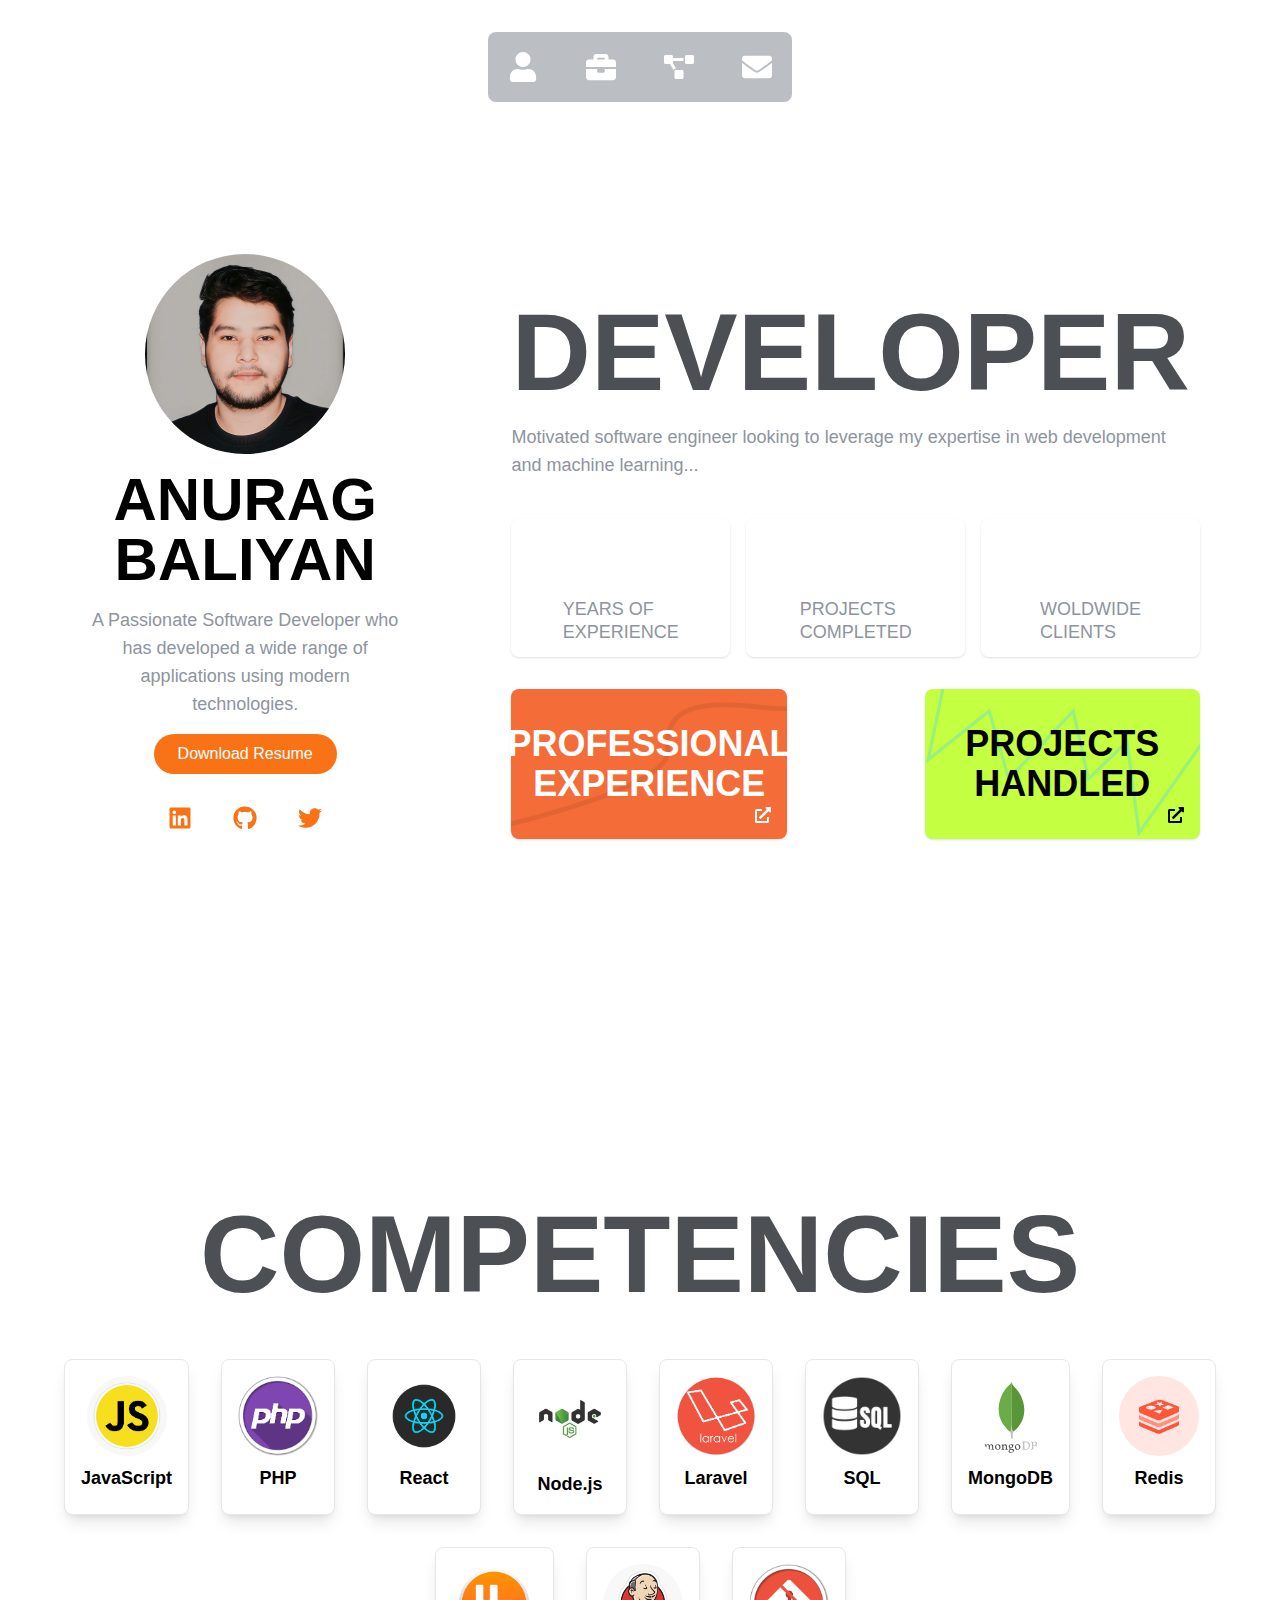
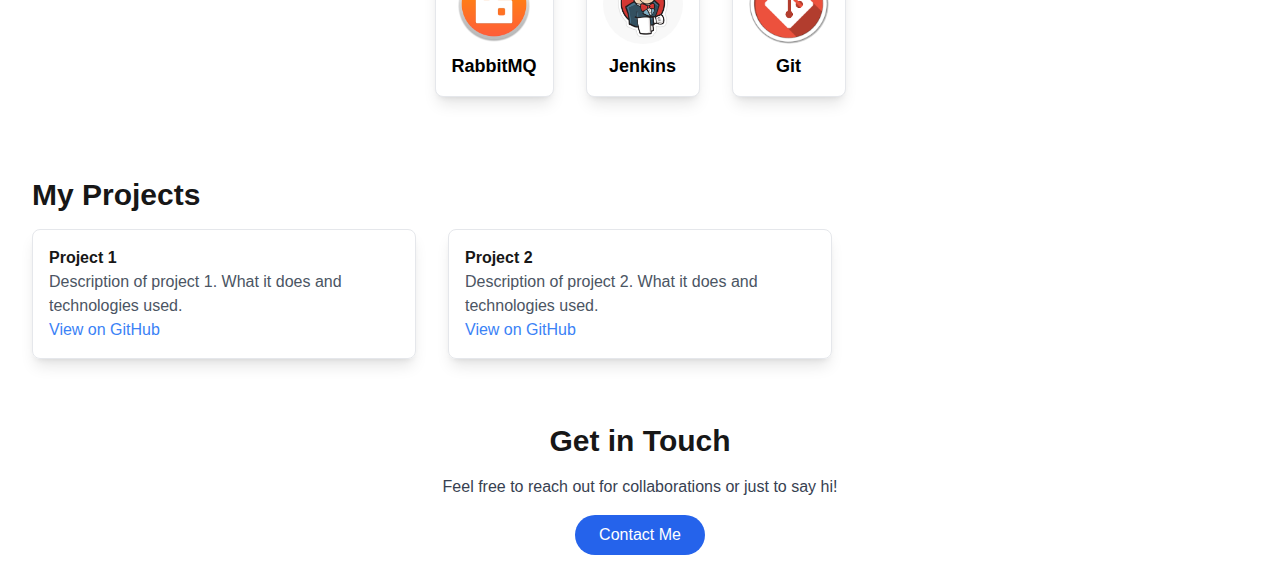
<file: out/index.html>
<!DOCTYPE html><html lang="en"><head><meta charSet="utf-8"/><meta name="viewport" content="width=device-width, initial-scale=1"/><link rel="preload" href="/_next/static/media/4473ecc91f70f139-s.p.woff" as="font" crossorigin="" type="font/woff"/><link rel="preload" href="/_next/static/media/463dafcda517f24f-s.p.woff" as="font" crossorigin="" type="font/woff"/><link rel="preload" as="image" href="/images/image.jpeg" fetchPriority="high"/><link rel="stylesheet" href="/_next/static/css/505abac8e4858f26.css" data-precedence="next"/><link rel="stylesheet" href="/_next/static/css/e96e92d193f9d263.css" data-precedence="next"/><link rel="preload" as="script" fetchPriority="low" href="/_next/static/chunks/webpack-fe14bc9382963e75.js"/><script src="/_next/static/chunks/fd9d1056-aa94ea5c2eabf904.js" async=""></script><script src="/_next/static/chunks/117-cc4130f3bb93155f.js" async=""></script><script src="/_next/static/chunks/main-app-ebf0e8e683f0cae7.js" async=""></script><script src="/_next/static/chunks/878-b89d6106534e07d3.js" async=""></script><script src="/_next/static/chunks/app/page-5ef5fb259b718355.js" async=""></script><title>Create Next App</title><meta name="description" content="Generated by create next app"/><link rel="icon" href="/favicon.ico" type="image/x-icon" sizes="16x16"/><meta name="next-size-adjust"/><script src="/_next/static/chunks/polyfills-42372ed130431b0a.js" noModule=""></script></head><body class="__variable_1e4310 __variable_c3aa02 antialiased"><div class="flex flex-col items-center justify-center min-h-screen p-8"><section id="navbar" class=""><nav class="flex justify-center p-5 bg-gray-800 bg-opacity-30 rounded-lg rounded-[16px]"><ul class="flex gap-12"><li class="relative group"><svg stroke="currentColor" fill="currentColor" stroke-width="0" viewBox="0 0 448 512" class="text-white text-3xl" height="1em" width="1em" xmlns="http://www.w3.org/2000/svg"><path d="M224 256c70.7 0 128-57.3 128-128S294.7 0 224 0 96 57.3 96 128s57.3 128 128 128zm89.6 32h-16.7c-22.2 10.2-46.9 16-72.9 16s-50.6-5.8-72.9-16h-16.7C60.2 288 0 348.2 0 422.4V464c0 26.5 21.5 48 48 48h352c26.5 0 48-21.5 48-48v-41.6c0-74.2-60.2-134.4-134.4-134.4z"></path></svg><span class="tooltip group-hover:block hidden absolute -bottom-10 left-1/2 transform -translate-x-1/2 bg-gray-700 text-white text-sm px-3 py-1 rounded-lg transition-opacity duration-300">About</span></li><li class="relative group"><svg stroke="currentColor" fill="currentColor" stroke-width="0" viewBox="0 0 512 512" class="text-white text-3xl" height="1em" width="1em" xmlns="http://www.w3.org/2000/svg"><path d="M320 336c0 8.84-7.16 16-16 16h-96c-8.84 0-16-7.16-16-16v-48H0v144c0 25.6 22.4 48 48 48h416c25.6 0 48-22.4 48-48V288H320v48zm144-208h-80V80c0-25.6-22.4-48-48-48H176c-25.6 0-48 22.4-48 48v48H48c-25.6 0-48 22.4-48 48v80h512v-80c0-25.6-22.4-48-48-48zm-144 0H192V96h128v32z"></path></svg><span class="tooltip group-hover:block hidden absolute -bottom-10 left-1/2 transform -translate-x-1/2 bg-gray-700 text-white text-sm px-3 py-1 rounded-lg transition-opacity duration-300">Work Experience</span></li><li class="relative group"><svg stroke="currentColor" fill="currentColor" stroke-width="0" viewBox="0 0 640 512" class="text-white text-3xl" height="1em" width="1em" xmlns="http://www.w3.org/2000/svg"><path d="M384 320H256c-17.67 0-32 14.33-32 32v128c0 17.67 14.33 32 32 32h128c17.67 0 32-14.33 32-32V352c0-17.67-14.33-32-32-32zM192 32c0-17.67-14.33-32-32-32H32C14.33 0 0 14.33 0 32v128c0 17.67 14.33 32 32 32h95.72l73.16 128.04C211.98 300.98 232.4 288 256 288h.28L192 175.51V128h224V64H192V32zM608 0H480c-17.67 0-32 14.33-32 32v128c0 17.67 14.33 32 32 32h128c17.67 0 32-14.33 32-32V32c0-17.67-14.33-32-32-32z"></path></svg><span class="tooltip group-hover:block hidden absolute -bottom-10 left-1/2 transform -translate-x-1/2 bg-gray-700 text-white text-sm px-3 py-1 rounded-lg transition-opacity duration-300">Projects</span></li><li class="relative group"><svg stroke="currentColor" fill="currentColor" stroke-width="0" viewBox="0 0 512 512" class="text-white text-3xl" height="1em" width="1em" xmlns="http://www.w3.org/2000/svg"><path d="M502.3 190.8c3.9-3.1 9.7-.2 9.7 4.7V400c0 26.5-21.5 48-48 48H48c-26.5 0-48-21.5-48-48V195.6c0-5 5.7-7.8 9.7-4.7 22.4 17.4 52.1 39.5 154.1 113.6 21.1 15.4 56.7 47.8 92.2 47.6 35.7.3 72-32.8 92.3-47.6 102-74.1 131.6-96.3 154-113.7zM256 320c23.2.4 56.6-29.2 73.4-41.4 132.7-96.3 142.8-104.7 173.4-128.7 5.8-4.5 9.2-11.5 9.2-18.9v-19c0-26.5-21.5-48-48-48H48C21.5 64 0 85.5 0 112v19c0 7.4 3.4 14.3 9.2 18.9 30.6 23.9 40.7 32.4 173.4 128.7 16.8 12.2 50.2 41.8 73.4 41.4z"></path></svg><span class="tooltip group-hover:block hidden absolute -bottom-10 left-1/2 transform -translate-x-1/2 bg-gray-700 text-white text-sm px-3 py-1 rounded-lg transition-opacity duration-300">Contact</span></li></ul></nav></section><section id="about" class="mb-16 mt-16"><div class="flex flex-col md:flex-row justify-center items-start min-h-screen p-4 md:p-8"><div class="w-full md:w-1/3 flex flex-col items-center text-center mb-16 bg-white rounded-[30px] p-6"><div class="inline-flex items-center justify-center mt-8"><img alt="Your Name" fetchPriority="high" width="200" height="200" decoding="async" data-nimg="1" class="rounded-full profile-image" style="color:transparent" src="/images/image.jpeg"/></div><h1 class="text-4xl md:text-6xl font-bold mt-4 text-black">ANURAG BALIYAN</h1><p class="text-lg text-[rgb(142,148,158)] mt-4">A Passionate Software Developer who has developed a wide range of applications using modern technologies.</p><a href="/Anurag-Baliyan.pdf" download="" class="mt-4 inline-block bg-orange-500 text-white rounded-full px-6 py-2 hover:bg-orange-400 transition duration-300">Download Resume</a><div class="About_socialLinks__MY0Zs mt-8 mb-4"><a href="https://www.linkedin.com/in/your-profile" target="_blank" rel="noopener noreferrer"><svg stroke="currentColor" fill="currentColor" stroke-width="0" viewBox="0 0 448 512" class="text-orange-500 mx-2" height="1em" width="1em" xmlns="http://www.w3.org/2000/svg"><path d="M416 32H31.9C14.3 32 0 46.5 0 64.3v383.4C0 465.5 14.3 480 31.9 480H416c17.6 0 32-14.5 32-32.3V64.3c0-17.8-14.4-32.3-32-32.3zM135.4 416H69V202.2h66.5V416zm-33.2-243c-21.3 0-38.5-17.3-38.5-38.5S80.9 96 102.2 96c21.2 0 38.5 17.3 38.5 38.5 0 21.3-17.2 38.5-38.5 38.5zm282.1 243h-66.4V312c0-24.8-.5-56.7-34.5-56.7-34.6 0-39.9 27-39.9 54.9V416h-66.4V202.2h63.7v29.2h.9c8.9-16.8 30.6-34.5 62.9-34.5 67.2 0 79.7 44.3 79.7 101.9V416z"></path></svg></a><a href="https://github.com/your-profile" target="_blank" rel="noopener noreferrer"><svg stroke="currentColor" fill="currentColor" stroke-width="0" viewBox="0 0 496 512" class="text-orange-500 mx-2" height="1em" width="1em" xmlns="http://www.w3.org/2000/svg"><path d="M165.9 397.4c0 2-2.3 3.6-5.2 3.6-3.3.3-5.6-1.3-5.6-3.6 0-2 2.3-3.6 5.2-3.6 3-.3 5.6 1.3 5.6 3.6zm-31.1-4.5c-.7 2 1.3 4.3 4.3 4.9 2.6 1 5.6 0 6.2-2s-1.3-4.3-4.3-5.2c-2.6-.7-5.5.3-6.2 2.3zm44.2-1.7c-2.9.7-4.9 2.6-4.6 4.9.3 2 2.9 3.3 5.9 2.6 2.9-.7 4.9-2.6 4.6-4.6-.3-1.9-3-3.2-5.9-2.9zM244.8 8C106.1 8 0 113.3 0 252c0 110.9 69.8 205.8 169.5 239.2 12.8 2.3 17.3-5.6 17.3-12.1 0-6.2-.3-40.4-.3-61.4 0 0-70 15-84.7-29.8 0 0-11.4-29.1-27.8-36.6 0 0-22.9-15.7 1.6-15.4 0 0 24.9 2 38.6 25.8 21.9 38.6 58.6 27.5 72.9 20.9 2.3-16 8.8-27.1 16-33.7-55.9-6.2-112.3-14.3-112.3-110.5 0-27.5 7.6-41.3 23.6-58.9-2.6-6.5-11.1-33.3 2.6-67.9 20.9-6.5 69 27 69 27 20-5.6 41.5-8.5 62.8-8.5s42.8 2.9 62.8 8.5c0 0 48.1-33.6 69-27 13.7 34.7 5.2 61.4 2.6 67.9 16 17.7 25.8 31.5 25.8 58.9 0 96.5-58.9 104.2-114.8 110.5 9.2 7.9 17 22.9 17 46.4 0 33.7-.3 75.4-.3 83.6 0 6.5 4.6 14.4 17.3 12.1C428.2 457.8 496 362.9 496 252 496 113.3 383.5 8 244.8 8zM97.2 352.9c-1.3 1-1 3.3.7 5.2 1.6 1.6 3.9 2.3 5.2 1 1.3-1 1-3.3-.7-5.2-1.6-1.6-3.9-2.3-5.2-1zm-10.8-8.1c-.7 1.3.3 2.9 2.3 3.9 1.6 1 3.6.7 4.3-.7.7-1.3-.3-2.9-2.3-3.9-2-.6-3.6-.3-4.3.7zm32.4 35.6c-1.6 1.3-1 4.3 1.3 6.2 2.3 2.3 5.2 2.6 6.5 1 1.3-1.3.7-4.3-1.3-6.2-2.2-2.3-5.2-2.6-6.5-1zm-11.4-14.7c-1.6 1-1.6 3.6 0 5.9 1.6 2.3 4.3 3.3 5.6 2.3 1.6-1.3 1.6-3.9 0-6.2-1.4-2.3-4-3.3-5.6-2z"></path></svg></a><a href="https://twitter.com/your-profile" target="_blank" rel="noopener noreferrer"><svg stroke="currentColor" fill="currentColor" stroke-width="0" viewBox="0 0 512 512" class="text-orange-500 mx-2" height="1em" width="1em" xmlns="http://www.w3.org/2000/svg"><path d="M459.37 151.716c.325 4.548.325 9.097.325 13.645 0 138.72-105.583 298.558-298.558 298.558-59.452 0-114.68-17.219-161.137-47.106 8.447.974 16.568 1.299 25.34 1.299 49.055 0 94.213-16.568 130.274-44.832-46.132-.975-84.792-31.188-98.112-72.772 6.498.974 12.995 1.624 19.818 1.624 9.421 0 18.843-1.3 27.614-3.573-48.081-9.747-84.143-51.98-84.143-102.985v-1.299c13.969 7.797 30.214 12.67 47.431 13.319-28.264-18.843-46.781-51.005-46.781-87.391 0-19.492 5.197-37.36 14.294-52.954 51.655 63.675 129.3 105.258 216.365 109.807-1.624-7.797-2.599-15.918-2.599-24.04 0-57.828 46.782-104.934 104.934-104.934 30.213 0 57.502 12.67 76.67 33.137 23.715-4.548 46.456-13.32 66.599-25.34-7.798 24.366-24.366 44.833-46.132 57.827 21.117-2.273 41.584-8.122 60.426-16.243-14.292 20.791-32.161 39.308-52.628 54.253z"></path></svg></a></div></div><div class="w-full md:w-2/3 p-4 md:ml-[6%]"><h1 class="text-[3rem] md:text-[6.875rem] font-semibold text-white mb-4 leading-[0.75]">SOFTWARE<!-- --> <span class="block text-[rgb(76,79,84)] leading-none">DEVELOPER</span></h1><p class="text-lg text-[rgb(142,148,158)]">Motivated software engineer looking to leverage my expertise in web development and machine learning...</p><div class="grid grid-cols-1 sm:grid-cols-2 md:grid-cols-3 gap-4 mt-10"><div class="flex flex-col items-center rounded-lg p-4 shadow"><h2 class="text-5xl font-bold text-white leading-tight">+2</h2><p class="text-lg text-[rgb(142,148,158)]">YEARS OF <span class="block leading-none">EXPERIENCE</span></p></div><div class="flex flex-col items-center rounded-lg p-4 shadow"><h2 class="text-5xl font-bold text-white leading-tight">+4</h2><p class="text-lg text-[rgb(142,148,158)]">PROJECTS <span class="block leading-none">COMPLETED</span></p></div><div class="flex flex-col items-center rounded-lg p-4 shadow"><h2 class="text-5xl font-bold text-white leading-tight">+3</h2><p class="text-lg text-[rgb(142,148,158)]">WOLDWIDE <span class="block leading-none">CLIENTS</span></p></div></div><div class="relative flex flex-wrap justify-between mt-8"><div class="relative w-full sm:w-2/5 p-4 bg-[#f46c38] rounded-lg shadow flex flex-col items-center justify-center h-[150px] mb-4 sm:mb-0" style="background-image:url(&quot;data:image/svg+xml;utf8,%3Csvg xmlns=&#x27;http://www.w3.org/2000/svg&#x27; viewBox=&#x27;0 0 388 155&#x27;%3E%3Cpath d=&#x27;M 400.825 526.501 C 359.981 521.61 275.061 502.161 262.145 463.503 C 249.228 424.845 64.622 467.64 -26.068 493.869 L -1.845 151.05 C 71.348 136.783 216.884 99.23 213.496 63.159 C 209.26 18.069 245.759 11.716 307.691 18.653 C 369.624 25.591 361.774 9.523 393.416 2.626&#x27; fill=&#x27;transparent&#x27; stroke-width=&#x27;5&#x27; stroke=&#x27;rgba(202,89,46,0.4)&#x27; stroke-miterlimit=&#x27;10&#x27;/%3E%3C/svg%3E&quot;);background-size:cover;background-position:center"><h2 class="text-4xl font-semibold text-white text-center">PROFESSIONAL EXPERIENCE</h2><a href="#experience"><svg stroke="currentColor" fill="currentColor" stroke-width="0" viewBox="0 0 512 512" class="absolute bottom-4 right-4 text-white" height="1em" width="1em" xmlns="http://www.w3.org/2000/svg"><path d="M432,320H400a16,16,0,0,0-16,16V448H64V128H208a16,16,0,0,0,16-16V80a16,16,0,0,0-16-16H48A48,48,0,0,0,0,112V464a48,48,0,0,0,48,48H400a48,48,0,0,0,48-48V336A16,16,0,0,0,432,320ZM488,0h-128c-21.37,0-32.05,25.91-17,41l35.73,35.73L135,320.37a24,24,0,0,0,0,34L157.67,377a24,24,0,0,0,34,0L435.28,133.32,471,169c15,15,41,4.5,41-17V24A24,24,0,0,0,488,0Z"></path></svg></a></div><div class="relative w-full sm:w-2/5 p-4 bg-[#c5ff41] rounded-lg shadow flex flex-col items-center justify-center h-[150px]" style="background-image:url(&quot;data:image/svg+xml;utf8,%3Csvg xmlns=&#x27;http://www.w3.org/2000/svg&#x27; viewBox=&#x27;0 0 422 284&#x27;%3E%3Cpath d=&#x27;M 33.026 0.557 L 4.893 135.318 L 98.467 61.255 L 128.435 164.831 L 227.513 61.255 L 250.754 164.831 L 310.078 107.475 L 328.426 247.247 L 426.893 107.475 L 433.62 254.486 L 472.762 292.353&#x27; fill=&#x27;transparent&#x27; stroke-width=&#x27;5&#x27; stroke=&#x27;rgba(108,227,182,0.5)&#x27; stroke-miterlimit=&#x27;10&#x27;/%3E%3C/svg%3E&quot;);background-size:cover;background-position:center"><h2 class="text-4xl font-semibold text-black text-center">PROJECTS HANDLED</h2><a href="#projects"><svg stroke="currentColor" fill="currentColor" stroke-width="0" viewBox="0 0 512 512" class="absolute bottom-4 right-4 text-black" height="1em" width="1em" xmlns="http://www.w3.org/2000/svg"><path d="M432,320H400a16,16,0,0,0-16,16V448H64V128H208a16,16,0,0,0,16-16V80a16,16,0,0,0-16-16H48A48,48,0,0,0,0,112V464a48,48,0,0,0,48,48H400a48,48,0,0,0,48-48V336A16,16,0,0,0,432,320ZM488,0h-128c-21.37,0-32.05,25.91-17,41l35.73,35.73L135,320.37a24,24,0,0,0,0,34L157.67,377a24,24,0,0,0,34,0L435.28,133.32,471,169c15,15,41,4.5,41-17V24A24,24,0,0,0,488,0Z"></path></svg></a></div></div></div></div></section><section id="skills" class="mb-16"><div><h2 class="text-[3rem] md:text-[6.875rem] font-semibold text-white mb-4 leading-[0.75] text-center"><span class="text-white">CORE</span> <span class="text-[rgb(76,79,84)]">COMPETENCIES</span></h2><div class="flex flex-wrap justify-center mt-12"><div class="flex flex-col items-center m-4 p-4 border rounded-lg shadow-lg bg-white"><img alt="JavaScript" loading="lazy" width="80" height="80" decoding="async" data-nimg="1" class="mb-2 rounded-full" style="color:transparent" src="/images/new/javascript.jpeg"/><h3 class="text-lg font-semibold text-black">JavaScript</h3></div><div class="flex flex-col items-center m-4 p-4 border rounded-lg shadow-lg bg-white"><img alt="PHP" loading="lazy" width="80" height="80" decoding="async" data-nimg="1" class="mb-2 rounded-full" style="color:transparent" src="/images/new/php.png"/><h3 class="text-lg font-semibold text-black">PHP</h3></div><div class="flex flex-col items-center m-4 p-4 border rounded-lg shadow-lg bg-white"><img alt="React" loading="lazy" width="80" height="80" decoding="async" data-nimg="1" class="mb-2 rounded-full" style="color:transparent" src="/images/new/react.png"/><h3 class="text-lg font-semibold text-black">React</h3></div><div class="flex flex-col items-center m-4 p-4 border rounded-lg shadow-lg bg-white"><img alt="Node.js" loading="lazy" width="80" height="80" decoding="async" data-nimg="1" class="mb-2 rounded-full" style="color:transparent" src="/images/new/node.jpg"/><h3 class="text-lg font-semibold text-black">Node.js</h3></div><div class="flex flex-col items-center m-4 p-4 border rounded-lg shadow-lg bg-white"><img alt="Laravel" loading="lazy" width="80" height="80" decoding="async" data-nimg="1" class="mb-2 rounded-full" style="color:transparent" src="/images/new/laravel.png"/><h3 class="text-lg font-semibold text-black">Laravel</h3></div><div class="flex flex-col items-center m-4 p-4 border rounded-lg shadow-lg bg-white"><img alt="SQL" loading="lazy" width="80" height="80" decoding="async" data-nimg="1" class="mb-2 rounded-full" style="color:transparent" src="/images/new/sql.webp"/><h3 class="text-lg font-semibold text-black">SQL</h3></div><div class="flex flex-col items-center m-4 p-4 border rounded-lg shadow-lg bg-white"><img alt="MongoDB" loading="lazy" width="80" height="80" decoding="async" data-nimg="1" class="mb-2 rounded-full" style="color:transparent" src="/images/new/mongodb.svg"/><h3 class="text-lg font-semibold text-black">MongoDB</h3></div><div class="flex flex-col items-center m-4 p-4 border rounded-lg shadow-lg bg-white"><img alt="Redis" loading="lazy" width="80" height="80" decoding="async" data-nimg="1" class="mb-2 rounded-full" style="color:transparent" src="/images/new/redis.webp"/><h3 class="text-lg font-semibold text-black">Redis</h3></div><div class="flex flex-col items-center m-4 p-4 border rounded-lg shadow-lg bg-white"><img alt="RabbitMQ" loading="lazy" width="80" height="80" decoding="async" data-nimg="1" class="mb-2 rounded-full" style="color:transparent" src="/images/new/rabbitmq.png"/><h3 class="text-lg font-semibold text-black">RabbitMQ</h3></div><div class="flex flex-col items-center m-4 p-4 border rounded-lg shadow-lg bg-white"><img alt="Jenkins" loading="lazy" width="80" height="80" decoding="async" data-nimg="1" class="mb-2 rounded-full" style="color:transparent" src="/images/new/jenkins.jpg"/><h3 class="text-lg font-semibold text-black">Jenkins</h3></div><div class="flex flex-col items-center m-4 p-4 border rounded-lg shadow-lg bg-white"><img alt="Git" loading="lazy" width="80" height="80" decoding="async" data-nimg="1" class="mb-2 rounded-full" style="color:transparent" src="/images/new/git.png"/><h3 class="text-lg font-semibold text-black">Git</h3></div></div></div></section><section id="projects" class="mb-16"><h2 class="text-3xl font-semibold mb-4">My Projects</h2><div class="grid grid-cols-1 sm:grid-cols-2 lg:grid-cols-3 gap-8"><div class="border rounded-lg p-4 shadow-lg"><h3 class="font-semibold">Project 1</h3><p class="text-gray-600">Description of project 1. What it does and technologies used.</p><a href="https://github.com/your-repo-1" target="_blank" rel="noopener noreferrer" class="text-blue-500">View on GitHub</a></div><div class="border rounded-lg p-4 shadow-lg"><h3 class="font-semibold">Project 2</h3><p class="text-gray-600">Description of project 2. What it does and technologies used.</p><a href="https://github.com/your-repo-2" target="_blank" rel="noopener noreferrer" class="text-blue-500">View on GitHub</a></div></div></section><footer class="text-center"><h2 class="text-3xl font-semibold mb-4">Get in Touch</h2><p class="text-gray-700 mb-4">Feel free to reach out for collaborations or just to say hi!</p><a href="mailto:your-email@example.com" class="inline-block bg-blue-600 text-white rounded-full px-6 py-2 hover:bg-blue-500 transition duration-300">Contact Me</a></footer></div><script src="/_next/static/chunks/webpack-fe14bc9382963e75.js" async=""></script><script>(self.__next_f=self.__next_f||[]).push([0]);self.__next_f.push([2,null])</script><script>self.__next_f.push([1,"1:HL[\"/_next/static/media/4473ecc91f70f139-s.p.woff\",\"font\",{\"crossOrigin\":\"\",\"type\":\"font/woff\"}]\n2:HL[\"/_next/static/media/463dafcda517f24f-s.p.woff\",\"font\",{\"crossOrigin\":\"\",\"type\":\"font/woff\"}]\n3:HL[\"/_next/static/css/505abac8e4858f26.css\",\"style\"]\n4:HL[\"/_next/static/css/e96e92d193f9d263.css\",\"style\"]\n"])</script><script>self.__next_f.push([1,"5:I[2846,[],\"\"]\n7:I[5878,[\"878\",\"static/chunks/878-b89d6106534e07d3.js\",\"931\",\"static/chunks/app/page-5ef5fb259b718355.js\"],\"Image\"]\n9:I[4707,[],\"\"]\na:I[6423,[],\"\"]\nc:I[1060,[],\"\"]\n8:T518,M165.9 397.4c0 2-2.3 3.6-5.2 3.6-3.3.3-5.6-1.3-5.6-3.6 0-2 2.3-3.6 5.2-3.6 3-.3 5.6 1.3 5.6 3.6zm-31.1-4.5c-.7 2 1.3 4.3 4.3 4.9 2.6 1 5.6 0 6.2-2s-1.3-4.3-4.3-5.2c-2.6-.7-5.5.3-6.2 2.3zm44.2-1.7c-2.9.7-4.9 2.6-4.6 4.9.3 2 2.9 3.3 5.9 2.6 2.9-.7 4.9-2.6 4.6-4.6-.3-1.9-3-3.2-5.9-2.9zM244.8 8C106.1 8 0 113.3 0 252c0 110.9 69.8 205.8 169.5 239.2 12.8 2.3 17.3-5.6 17.3-12.1 0-6.2-.3-40.4-.3-61.4 0 0-70 15-84.7-29.8 0 0-11.4-29.1-27.8-36.6 0 0-22.9-15.7 1.6-15.4 0 0 24.9 2 38.6 25.8 21.9 38.6 58.6 27.5 72.9 20.9 2.3-16 8.8-27.1 16-33.7-55.9-6.2-112.3-14.3-112.3-110.5 0-27.5 7.6-41.3 23.6-58.9-2.6-6.5-11.1-33.3 2.6-67.9 20.9-6.5 69 27 69 27 20-5.6 41.5-8.5 62.8-8.5s42.8 2.9 62.8 8.5c0 0 48.1-33.6 69-27 13.7 34.7 5.2 61.4 2.6 67.9 16 17.7 25.8 31.5 25.8 58.9 0 96.5-58.9 104.2-114.8 110.5 9.2 7.9 17 22.9 17 46.4 0 33.7-.3 75.4-.3 83.6 0 6.5 4.6 14.4 17.3 12.1C428.2 457.8 496 362.9 496 252 496 113.3 383.5 8 244.8 8zM97.2 352.9c-1.3 1-1 3.3.7 5.2 1.6 1.6 3.9 2.3 5.2 1 1.3-1 1-3.3-.7-5.2-1.6-1.6-3.9-2.3-5.2-1zm-10.8-8.1c-.7 1.3.3 2.9 2.3 3.9 1.6 1 3.6.7 4.3-.7.7-1.3-.3-2.9-2.3-3.9-2-.6-3.6-.3-4.3.7zm32.4 35.6c-1.6 1.3-1 4.3 1.3 6.2 2.3 2.3 5.2 2.6 6.5 1 1.3-1.3.7-4.3-1.3-6.2-2.2-2.3-5.2-2.6-6.5-1zm-11.4-14.7c-1.6 1-1.6 3.6 0 5.9 1.6 2.3 4.3 3.3 5.6 2.3 1.6-1.3 1.6-3.9 0-6.2-1.4-2.3-4-3.3-5.6-2zd:[]\n"])</script><script>self.__next_f.push([1,"0:[\"$\",\"$L5\",null,{\"buildId\":\"Hrt6vu8Lfwien_23lbtU1\",\"assetPrefix\":\"\",\"urlParts\":[\"\",\"\"],\"initialTree\":[\"\",{\"children\":[\"__PAGE__\",{}]},\"$undefined\",\"$undefined\",true],\"initialSeedData\":[\"\",{\"children\":[\"__PAGE__\",{},[[\"$L6\",[\"$\",\"div\",null,{\"className\":\"flex flex-col items-center justify-center min-h-screen p-8\",\"children\":[[\"$\",\"section\",null,{\"id\":\"navbar\",\"className\":\"\",\"children\":[\"$\",\"nav\",null,{\"className\":\"flex justify-center p-5 bg-gray-800 bg-opacity-30 rounded-lg rounded-[16px]\",\"children\":[\"$\",\"ul\",null,{\"className\":\"flex gap-12\",\"children\":[[\"$\",\"li\",null,{\"className\":\"relative group\",\"children\":[[\"$\",\"svg\",null,{\"stroke\":\"currentColor\",\"fill\":\"currentColor\",\"strokeWidth\":\"0\",\"viewBox\":\"0 0 448 512\",\"className\":\"text-white text-3xl\",\"children\":[\"$undefined\",[[\"$\",\"path\",\"0\",{\"d\":\"M224 256c70.7 0 128-57.3 128-128S294.7 0 224 0 96 57.3 96 128s57.3 128 128 128zm89.6 32h-16.7c-22.2 10.2-46.9 16-72.9 16s-50.6-5.8-72.9-16h-16.7C60.2 288 0 348.2 0 422.4V464c0 26.5 21.5 48 48 48h352c26.5 0 48-21.5 48-48v-41.6c0-74.2-60.2-134.4-134.4-134.4z\",\"children\":[]}]]],\"style\":{\"color\":\"$undefined\"},\"height\":\"1em\",\"width\":\"1em\",\"xmlns\":\"http://www.w3.org/2000/svg\"}],[\"$\",\"span\",null,{\"className\":\"tooltip group-hover:block hidden absolute -bottom-10 left-1/2 transform -translate-x-1/2 bg-gray-700 text-white text-sm px-3 py-1 rounded-lg transition-opacity duration-300\",\"children\":\"About\"}]]}],[\"$\",\"li\",null,{\"className\":\"relative group\",\"children\":[[\"$\",\"svg\",null,{\"stroke\":\"currentColor\",\"fill\":\"currentColor\",\"strokeWidth\":\"0\",\"viewBox\":\"0 0 512 512\",\"className\":\"text-white text-3xl\",\"children\":[\"$undefined\",[[\"$\",\"path\",\"0\",{\"d\":\"M320 336c0 8.84-7.16 16-16 16h-96c-8.84 0-16-7.16-16-16v-48H0v144c0 25.6 22.4 48 48 48h416c25.6 0 48-22.4 48-48V288H320v48zm144-208h-80V80c0-25.6-22.4-48-48-48H176c-25.6 0-48 22.4-48 48v48H48c-25.6 0-48 22.4-48 48v80h512v-80c0-25.6-22.4-48-48-48zm-144 0H192V96h128v32z\",\"children\":[]}]]],\"style\":{\"color\":\"$undefined\"},\"height\":\"1em\",\"width\":\"1em\",\"xmlns\":\"http://www.w3.org/2000/svg\"}],[\"$\",\"span\",null,{\"className\":\"tooltip group-hover:block hidden absolute -bottom-10 left-1/2 transform -translate-x-1/2 bg-gray-700 text-white text-sm px-3 py-1 rounded-lg transition-opacity duration-300\",\"children\":\"Work Experience\"}]]}],[\"$\",\"li\",null,{\"className\":\"relative group\",\"children\":[[\"$\",\"svg\",null,{\"stroke\":\"currentColor\",\"fill\":\"currentColor\",\"strokeWidth\":\"0\",\"viewBox\":\"0 0 640 512\",\"className\":\"text-white text-3xl\",\"children\":[\"$undefined\",[[\"$\",\"path\",\"0\",{\"d\":\"M384 320H256c-17.67 0-32 14.33-32 32v128c0 17.67 14.33 32 32 32h128c17.67 0 32-14.33 32-32V352c0-17.67-14.33-32-32-32zM192 32c0-17.67-14.33-32-32-32H32C14.33 0 0 14.33 0 32v128c0 17.67 14.33 32 32 32h95.72l73.16 128.04C211.98 300.98 232.4 288 256 288h.28L192 175.51V128h224V64H192V32zM608 0H480c-17.67 0-32 14.33-32 32v128c0 17.67 14.33 32 32 32h128c17.67 0 32-14.33 32-32V32c0-17.67-14.33-32-32-32z\",\"children\":[]}]]],\"style\":{\"color\":\"$undefined\"},\"height\":\"1em\",\"width\":\"1em\",\"xmlns\":\"http://www.w3.org/2000/svg\"}],[\"$\",\"span\",null,{\"className\":\"tooltip group-hover:block hidden absolute -bottom-10 left-1/2 transform -translate-x-1/2 bg-gray-700 text-white text-sm px-3 py-1 rounded-lg transition-opacity duration-300\",\"children\":\"Projects\"}]]}],[\"$\",\"li\",null,{\"className\":\"relative group\",\"children\":[[\"$\",\"svg\",null,{\"stroke\":\"currentColor\",\"fill\":\"currentColor\",\"strokeWidth\":\"0\",\"viewBox\":\"0 0 512 512\",\"className\":\"text-white text-3xl\",\"children\":[\"$undefined\",[[\"$\",\"path\",\"0\",{\"d\":\"M502.3 190.8c3.9-3.1 9.7-.2 9.7 4.7V400c0 26.5-21.5 48-48 48H48c-26.5 0-48-21.5-48-48V195.6c0-5 5.7-7.8 9.7-4.7 22.4 17.4 52.1 39.5 154.1 113.6 21.1 15.4 56.7 47.8 92.2 47.6 35.7.3 72-32.8 92.3-47.6 102-74.1 131.6-96.3 154-113.7zM256 320c23.2.4 56.6-29.2 73.4-41.4 132.7-96.3 142.8-104.7 173.4-128.7 5.8-4.5 9.2-11.5 9.2-18.9v-19c0-26.5-21.5-48-48-48H48C21.5 64 0 85.5 0 112v19c0 7.4 3.4 14.3 9.2 18.9 30.6 23.9 40.7 32.4 173.4 128.7 16.8 12.2 50.2 41.8 73.4 41.4z\",\"children\":[]}]]],\"style\":{\"color\":\"$undefined\"},\"height\":\"1em\",\"width\":\"1em\",\"xmlns\":\"http://www.w3.org/2000/svg\"}],[\"$\",\"span\",null,{\"className\":\"tooltip group-hover:block hidden absolute -bottom-10 left-1/2 transform -translate-x-1/2 bg-gray-700 text-white text-sm px-3 py-1 rounded-lg transition-opacity duration-300\",\"children\":\"Contact\"}]]}]]}]}]}],[\"$\",\"section\",null,{\"id\":\"about\",\"className\":\"mb-16 mt-16\",\"children\":[\"$\",\"div\",null,{\"className\":\"flex flex-col md:flex-row justify-center items-start min-h-screen p-4 md:p-8\",\"children\":[[\"$\",\"div\",null,{\"className\":\"w-full md:w-1/3 flex flex-col items-center text-center mb-16 bg-white rounded-[30px] p-6\",\"children\":[[\"$\",\"div\",null,{\"className\":\"inline-flex items-center justify-center mt-8\",\"children\":[\"$\",\"$L7\",null,{\"className\":\"rounded-full profile-image\",\"src\":\"/images/image.jpeg\",\"alt\":\"Your Name\",\"width\":200,\"height\":200,\"priority\":true}]}],[\"$\",\"h1\",null,{\"className\":\"text-4xl md:text-6xl font-bold mt-4 text-black\",\"children\":\"ANURAG BALIYAN\"}],[\"$\",\"p\",null,{\"className\":\"text-lg text-[rgb(142,148,158)] mt-4\",\"children\":\"A Passionate Software Developer who has developed a wide range of applications using modern technologies.\"}],[\"$\",\"a\",null,{\"href\":\"/Anurag-Baliyan.pdf\",\"download\":true,\"className\":\"mt-4 inline-block bg-orange-500 text-white rounded-full px-6 py-2 hover:bg-orange-400 transition duration-300\",\"children\":\"Download Resume\"}],[\"$\",\"div\",null,{\"className\":\"About_socialLinks__MY0Zs mt-8 mb-4\",\"children\":[[\"$\",\"a\",null,{\"href\":\"https://www.linkedin.com/in/your-profile\",\"target\":\"_blank\",\"rel\":\"noopener noreferrer\",\"children\":[\"$\",\"svg\",null,{\"stroke\":\"currentColor\",\"fill\":\"currentColor\",\"strokeWidth\":\"0\",\"viewBox\":\"0 0 448 512\",\"className\":\"text-orange-500 mx-2\",\"children\":[\"$undefined\",[[\"$\",\"path\",\"0\",{\"d\":\"M416 32H31.9C14.3 32 0 46.5 0 64.3v383.4C0 465.5 14.3 480 31.9 480H416c17.6 0 32-14.5 32-32.3V64.3c0-17.8-14.4-32.3-32-32.3zM135.4 416H69V202.2h66.5V416zm-33.2-243c-21.3 0-38.5-17.3-38.5-38.5S80.9 96 102.2 96c21.2 0 38.5 17.3 38.5 38.5 0 21.3-17.2 38.5-38.5 38.5zm282.1 243h-66.4V312c0-24.8-.5-56.7-34.5-56.7-34.6 0-39.9 27-39.9 54.9V416h-66.4V202.2h63.7v29.2h.9c8.9-16.8 30.6-34.5 62.9-34.5 67.2 0 79.7 44.3 79.7 101.9V416z\",\"children\":[]}]]],\"style\":{\"color\":\"$undefined\"},\"height\":\"1em\",\"width\":\"1em\",\"xmlns\":\"http://www.w3.org/2000/svg\"}]}],[\"$\",\"a\",null,{\"href\":\"https://github.com/your-profile\",\"target\":\"_blank\",\"rel\":\"noopener noreferrer\",\"children\":[\"$\",\"svg\",null,{\"stroke\":\"currentColor\",\"fill\":\"currentColor\",\"strokeWidth\":\"0\",\"viewBox\":\"0 0 496 512\",\"className\":\"text-orange-500 mx-2\",\"children\":[\"$undefined\",[[\"$\",\"path\",\"0\",{\"d\":\"$8\",\"children\":[]}]]],\"style\":{\"color\":\"$undefined\"},\"height\":\"1em\",\"width\":\"1em\",\"xmlns\":\"http://www.w3.org/2000/svg\"}]}],[\"$\",\"a\",null,{\"href\":\"https://twitter.com/your-profile\",\"target\":\"_blank\",\"rel\":\"noopener noreferrer\",\"children\":[\"$\",\"svg\",null,{\"stroke\":\"currentColor\",\"fill\":\"currentColor\",\"strokeWidth\":\"0\",\"viewBox\":\"0 0 512 512\",\"className\":\"text-orange-500 mx-2\",\"children\":[\"$undefined\",[[\"$\",\"path\",\"0\",{\"d\":\"M459.37 151.716c.325 4.548.325 9.097.325 13.645 0 138.72-105.583 298.558-298.558 298.558-59.452 0-114.68-17.219-161.137-47.106 8.447.974 16.568 1.299 25.34 1.299 49.055 0 94.213-16.568 130.274-44.832-46.132-.975-84.792-31.188-98.112-72.772 6.498.974 12.995 1.624 19.818 1.624 9.421 0 18.843-1.3 27.614-3.573-48.081-9.747-84.143-51.98-84.143-102.985v-1.299c13.969 7.797 30.214 12.67 47.431 13.319-28.264-18.843-46.781-51.005-46.781-87.391 0-19.492 5.197-37.36 14.294-52.954 51.655 63.675 129.3 105.258 216.365 109.807-1.624-7.797-2.599-15.918-2.599-24.04 0-57.828 46.782-104.934 104.934-104.934 30.213 0 57.502 12.67 76.67 33.137 23.715-4.548 46.456-13.32 66.599-25.34-7.798 24.366-24.366 44.833-46.132 57.827 21.117-2.273 41.584-8.122 60.426-16.243-14.292 20.791-32.161 39.308-52.628 54.253z\",\"children\":[]}]]],\"style\":{\"color\":\"$undefined\"},\"height\":\"1em\",\"width\":\"1em\",\"xmlns\":\"http://www.w3.org/2000/svg\"}]}]]}]]}],[\"$\",\"div\",null,{\"className\":\"w-full md:w-2/3 p-4 md:ml-[6%]\",\"children\":[[\"$\",\"h1\",null,{\"className\":\"text-[3rem] md:text-[6.875rem] font-semibold text-white mb-4 leading-[0.75]\",\"children\":[\"SOFTWARE\",\" \",[\"$\",\"span\",null,{\"className\":\"block text-[rgb(76,79,84)] leading-none\",\"children\":\"DEVELOPER\"}]]}],[\"$\",\"p\",null,{\"className\":\"text-lg text-[rgb(142,148,158)]\",\"children\":\"Motivated software engineer looking to leverage my expertise in web development and machine learning...\"}],[\"$\",\"div\",null,{\"className\":\"grid grid-cols-1 sm:grid-cols-2 md:grid-cols-3 gap-4 mt-10\",\"children\":[[\"$\",\"div\",null,{\"className\":\"flex flex-col items-center rounded-lg p-4 shadow\",\"children\":[[\"$\",\"h2\",null,{\"className\":\"text-5xl font-bold text-white leading-tight\",\"children\":\"+2\"}],[\"$\",\"p\",null,{\"className\":\"text-lg text-[rgb(142,148,158)]\",\"children\":[\"YEARS OF \",[\"$\",\"span\",null,{\"className\":\"block leading-none\",\"children\":\"EXPERIENCE\"}]]}]]}],[\"$\",\"div\",null,{\"className\":\"flex flex-col items-center rounded-lg p-4 shadow\",\"children\":[[\"$\",\"h2\",null,{\"className\":\"text-5xl font-bold text-white leading-tight\",\"children\":\"+4\"}],[\"$\",\"p\",null,{\"className\":\"text-lg text-[rgb(142,148,158)]\",\"children\":[\"PROJECTS \",[\"$\",\"span\",null,{\"className\":\"block leading-none\",\"children\":\"COMPLETED\"}]]}]]}],[\"$\",\"div\",null,{\"className\":\"flex flex-col items-center rounded-lg p-4 shadow\",\"children\":[[\"$\",\"h2\",null,{\"className\":\"text-5xl font-bold text-white leading-tight\",\"children\":\"+3\"}],[\"$\",\"p\",null,{\"className\":\"text-lg text-[rgb(142,148,158)]\",\"children\":[\"WOLDWIDE \",[\"$\",\"span\",null,{\"className\":\"block leading-none\",\"children\":\"CLIENTS\"}]]}]]}]]}],[\"$\",\"div\",null,{\"className\":\"relative flex flex-wrap justify-between mt-8\",\"children\":[[\"$\",\"div\",null,{\"className\":\"relative w-full sm:w-2/5 p-4 bg-[#f46c38] rounded-lg shadow flex flex-col items-center justify-center h-[150px] mb-4 sm:mb-0\",\"style\":{\"backgroundImage\":\"url(\\\"data:image/svg+xml;utf8,%3Csvg xmlns='http://www.w3.org/2000/svg' viewBox='0 0 388 155'%3E%3Cpath d='M 400.825 526.501 C 359.981 521.61 275.061 502.161 262.145 463.503 C 249.228 424.845 64.622 467.64 -26.068 493.869 L -1.845 151.05 C 71.348 136.783 216.884 99.23 213.496 63.159 C 209.26 18.069 245.759 11.716 307.691 18.653 C 369.624 25.591 361.774 9.523 393.416 2.626' fill='transparent' stroke-width='5' stroke='rgba(202,89,46,0.4)' stroke-miterlimit='10'/%3E%3C/svg%3E\\\")\",\"backgroundSize\":\"cover\",\"backgroundPosition\":\"center\"},\"children\":[[\"$\",\"h2\",null,{\"className\":\"text-4xl font-semibold text-white text-center\",\"children\":\"PROFESSIONAL EXPERIENCE\"}],[\"$\",\"a\",null,{\"href\":\"#experience\",\"children\":[\"$\",\"svg\",null,{\"stroke\":\"currentColor\",\"fill\":\"currentColor\",\"strokeWidth\":\"0\",\"viewBox\":\"0 0 512 512\",\"className\":\"absolute bottom-4 right-4 text-white\",\"children\":[\"$undefined\",[[\"$\",\"path\",\"0\",{\"d\":\"M432,320H400a16,16,0,0,0-16,16V448H64V128H208a16,16,0,0,0,16-16V80a16,16,0,0,0-16-16H48A48,48,0,0,0,0,112V464a48,48,0,0,0,48,48H400a48,48,0,0,0,48-48V336A16,16,0,0,0,432,320ZM488,0h-128c-21.37,0-32.05,25.91-17,41l35.73,35.73L135,320.37a24,24,0,0,0,0,34L157.67,377a24,24,0,0,0,34,0L435.28,133.32,471,169c15,15,41,4.5,41-17V24A24,24,0,0,0,488,0Z\",\"children\":[]}]]],\"style\":{\"color\":\"$undefined\"},\"height\":\"1em\",\"width\":\"1em\",\"xmlns\":\"http://www.w3.org/2000/svg\"}]}]]}],[\"$\",\"div\",null,{\"className\":\"relative w-full sm:w-2/5 p-4 bg-[#c5ff41] rounded-lg shadow flex flex-col items-center justify-center h-[150px]\",\"style\":{\"backgroundImage\":\"url(\\\"data:image/svg+xml;utf8,%3Csvg xmlns='http://www.w3.org/2000/svg' viewBox='0 0 422 284'%3E%3Cpath d='M 33.026 0.557 L 4.893 135.318 L 98.467 61.255 L 128.435 164.831 L 227.513 61.255 L 250.754 164.831 L 310.078 107.475 L 328.426 247.247 L 426.893 107.475 L 433.62 254.486 L 472.762 292.353' fill='transparent' stroke-width='5' stroke='rgba(108,227,182,0.5)' stroke-miterlimit='10'/%3E%3C/svg%3E\\\")\",\"backgroundSize\":\"cover\",\"backgroundPosition\":\"center\"},\"children\":[[\"$\",\"h2\",null,{\"className\":\"text-4xl font-semibold text-black text-center\",\"children\":\"PROJECTS HANDLED\"}],[\"$\",\"a\",null,{\"href\":\"#projects\",\"children\":[\"$\",\"svg\",null,{\"stroke\":\"currentColor\",\"fill\":\"currentColor\",\"strokeWidth\":\"0\",\"viewBox\":\"0 0 512 512\",\"className\":\"absolute bottom-4 right-4 text-black\",\"children\":[\"$undefined\",[[\"$\",\"path\",\"0\",{\"d\":\"M432,320H400a16,16,0,0,0-16,16V448H64V128H208a16,16,0,0,0,16-16V80a16,16,0,0,0-16-16H48A48,48,0,0,0,0,112V464a48,48,0,0,0,48,48H400a48,48,0,0,0,48-48V336A16,16,0,0,0,432,320ZM488,0h-128c-21.37,0-32.05,25.91-17,41l35.73,35.73L135,320.37a24,24,0,0,0,0,34L157.67,377a24,24,0,0,0,34,0L435.28,133.32,471,169c15,15,41,4.5,41-17V24A24,24,0,0,0,488,0Z\",\"children\":[]}]]],\"style\":{\"color\":\"$undefined\"},\"height\":\"1em\",\"width\":\"1em\",\"xmlns\":\"http://www.w3.org/2000/svg\"}]}]]}]]}]]}]]}]}],[\"$\",\"section\",null,{\"id\":\"skills\",\"className\":\"mb-16\",\"children\":[\"$\",\"div\",null,{\"children\":[[\"$\",\"h2\",null,{\"className\":\"text-[3rem] md:text-[6.875rem] font-semibold text-white mb-4 leading-[0.75] text-center\",\"children\":[[\"$\",\"span\",null,{\"className\":\"text-white\",\"children\":\"CORE\"}],\" \",[\"$\",\"span\",null,{\"className\":\"text-[rgb(76,79,84)]\",\"children\":\"COMPETENCIES\"}]]}],[\"$\",\"div\",null,{\"className\":\"flex flex-wrap justify-center mt-12\",\"children\":[[\"$\",\"div\",\"0\",{\"className\":\"flex flex-col items-center m-4 p-4 border rounded-lg shadow-lg bg-white\",\"children\":[[\"$\",\"$L7\",null,{\"src\":\"/images/new/javascript.jpeg\",\"alt\":\"JavaScript\",\"width\":80,\"height\":80,\"className\":\"mb-2 rounded-full\"}],[\"$\",\"h3\",null,{\"className\":\"text-lg font-semibold text-black\",\"children\":\"JavaScript\"}]]}],[\"$\",\"div\",\"1\",{\"className\":\"flex flex-col items-center m-4 p-4 border rounded-lg shadow-lg bg-white\",\"children\":[[\"$\",\"$L7\",null,{\"src\":\"/images/new/php.png\",\"alt\":\"PHP\",\"width\":80,\"height\":80,\"className\":\"mb-2 rounded-full\"}],[\"$\",\"h3\",null,{\"className\":\"text-lg font-semibold text-black\",\"children\":\"PHP\"}]]}],[\"$\",\"div\",\"2\",{\"className\":\"flex flex-col items-center m-4 p-4 border rounded-lg shadow-lg bg-white\",\"children\":[[\"$\",\"$L7\",null,{\"src\":\"/images/new/react.png\",\"alt\":\"React\",\"width\":80,\"height\":80,\"className\":\"mb-2 rounded-full\"}],[\"$\",\"h3\",null,{\"className\":\"text-lg font-semibold text-black\",\"children\":\"React\"}]]}],[\"$\",\"div\",\"3\",{\"className\":\"flex flex-col items-center m-4 p-4 border rounded-lg shadow-lg bg-white\",\"children\":[[\"$\",\"$L7\",null,{\"src\":\"/images/new/node.jpg\",\"alt\":\"Node.js\",\"width\":80,\"height\":80,\"className\":\"mb-2 rounded-full\"}],[\"$\",\"h3\",null,{\"className\":\"text-lg font-semibold text-black\",\"children\":\"Node.js\"}]]}],[\"$\",\"div\",\"4\",{\"className\":\"flex flex-col items-center m-4 p-4 border rounded-lg shadow-lg bg-white\",\"children\":[[\"$\",\"$L7\",null,{\"src\":\"/images/new/laravel.png\",\"alt\":\"Laravel\",\"width\":80,\"height\":80,\"className\":\"mb-2 rounded-full\"}],[\"$\",\"h3\",null,{\"className\":\"text-lg font-semibold text-black\",\"children\":\"Laravel\"}]]}],[\"$\",\"div\",\"5\",{\"className\":\"flex flex-col items-center m-4 p-4 border rounded-lg shadow-lg bg-white\",\"children\":[[\"$\",\"$L7\",null,{\"src\":\"/images/new/sql.webp\",\"alt\":\"SQL\",\"width\":80,\"height\":80,\"className\":\"mb-2 rounded-full\"}],[\"$\",\"h3\",null,{\"className\":\"text-lg font-semibold text-black\",\"children\":\"SQL\"}]]}],[\"$\",\"div\",\"6\",{\"className\":\"flex flex-col items-center m-4 p-4 border rounded-lg shadow-lg bg-white\",\"children\":[[\"$\",\"$L7\",null,{\"src\":\"/images/new/mongodb.svg\",\"alt\":\"MongoDB\",\"width\":80,\"height\":80,\"className\":\"mb-2 rounded-full\"}],[\"$\",\"h3\",null,{\"className\":\"text-lg font-semibold text-black\",\"children\":\"MongoDB\"}]]}],[\"$\",\"div\",\"7\",{\"className\":\"flex flex-col items-center m-4 p-4 border rounded-lg shadow-lg bg-white\",\"children\":[[\"$\",\"$L7\",null,{\"src\":\"/images/new/redis.webp\",\"alt\":\"Redis\",\"width\":80,\"height\":80,\"className\":\"mb-2 rounded-full\"}],[\"$\",\"h3\",null,{\"className\":\"text-lg font-semibold text-black\",\"children\":\"Redis\"}]]}],[\"$\",\"div\",\"8\",{\"className\":\"flex flex-col items-center m-4 p-4 border rounded-lg shadow-lg bg-white\",\"children\":[[\"$\",\"$L7\",null,{\"src\":\"/images/new/rabbitmq.png\",\"alt\":\"RabbitMQ\",\"width\":80,\"height\":80,\"className\":\"mb-2 rounded-full\"}],[\"$\",\"h3\",null,{\"className\":\"text-lg font-semibold text-black\",\"children\":\"RabbitMQ\"}]]}],[\"$\",\"div\",\"9\",{\"className\":\"flex flex-col items-center m-4 p-4 border rounded-lg shadow-lg bg-white\",\"children\":[[\"$\",\"$L7\",null,{\"src\":\"/images/new/jenkins.jpg\",\"alt\":\"Jenkins\",\"width\":80,\"height\":80,\"className\":\"mb-2 rounded-full\"}],[\"$\",\"h3\",null,{\"className\":\"text-lg font-semibold text-black\",\"children\":\"Jenkins\"}]]}],[\"$\",\"div\",\"10\",{\"className\":\"flex flex-col items-center m-4 p-4 border rounded-lg shadow-lg bg-white\",\"children\":[[\"$\",\"$L7\",null,{\"src\":\"/images/new/git.png\",\"alt\":\"Git\",\"width\":80,\"height\":80,\"className\":\"mb-2 rounded-full\"}],[\"$\",\"h3\",null,{\"className\":\"text-lg font-semibold text-black\",\"children\":\"Git\"}]]}]]}]]}]}],[\"$\",\"section\",null,{\"id\":\"projects\",\"className\":\"mb-16\",\"children\":[[\"$\",\"h2\",null,{\"className\":\"text-3xl font-semibold mb-4\",\"children\":\"My Projects\"}],[\"$\",\"div\",null,{\"className\":\"grid grid-cols-1 sm:grid-cols-2 lg:grid-cols-3 gap-8\",\"children\":[[\"$\",\"div\",null,{\"className\":\"border rounded-lg p-4 shadow-lg\",\"children\":[[\"$\",\"h3\",null,{\"className\":\"font-semibold\",\"children\":\"Project 1\"}],[\"$\",\"p\",null,{\"className\":\"text-gray-600\",\"children\":\"Description of project 1. What it does and technologies used.\"}],[\"$\",\"a\",null,{\"href\":\"https://github.com/your-repo-1\",\"target\":\"_blank\",\"rel\":\"noopener noreferrer\",\"className\":\"text-blue-500\",\"children\":\"View on GitHub\"}]]}],[\"$\",\"div\",null,{\"className\":\"border rounded-lg p-4 shadow-lg\",\"children\":[[\"$\",\"h3\",null,{\"className\":\"font-semibold\",\"children\":\"Project 2\"}],[\"$\",\"p\",null,{\"className\":\"text-gray-600\",\"children\":\"Description of project 2. What it does and technologies used.\"}],[\"$\",\"a\",null,{\"href\":\"https://github.com/your-repo-2\",\"target\":\"_blank\",\"rel\":\"noopener noreferrer\",\"className\":\"text-blue-500\",\"children\":\"View on GitHub\"}]]}]]}]]}],[\"$\",\"footer\",null,{\"className\":\"text-center\",\"children\":[[\"$\",\"h2\",null,{\"className\":\"text-3xl font-semibold mb-4\",\"children\":\"Get in Touch\"}],[\"$\",\"p\",null,{\"className\":\"text-gray-700 mb-4\",\"children\":\"Feel free to reach out for collaborations or just to say hi!\"}],[\"$\",\"a\",null,{\"href\":\"mailto:your-email@example.com\",\"className\":\"inline-block bg-blue-600 text-white rounded-full px-6 py-2 hover:bg-blue-500 transition duration-300\",\"children\":\"Contact Me\"}]]}]]}],[[\"$\",\"link\",\"0\",{\"rel\":\"stylesheet\",\"href\":\"/_next/static/css/e96e92d193f9d263.css\",\"precedence\":\"next\",\"crossOrigin\":\"$undefined\"}]]],null],null]},[[[[\"$\",\"link\",\"0\",{\"rel\":\"stylesheet\",\"href\":\"/_next/static/css/505abac8e4858f26.css\",\"precedence\":\"next\",\"crossOrigin\":\"$undefined\"}]],[\"$\",\"html\",null,{\"lang\":\"en\",\"children\":[\"$\",\"body\",null,{\"className\":\"__variable_1e4310 __variable_c3aa02 antialiased\",\"children\":[\"$\",\"$L9\",null,{\"parallelRouterKey\":\"children\",\"segmentPath\":[\"children\"],\"error\":\"$undefined\",\"errorStyles\":\"$undefined\",\"errorScripts\":\"$undefined\",\"template\":[\"$\",\"$La\",null,{}],\"templateStyles\":\"$undefined\",\"templateScripts\":\"$undefined\",\"notFound\":[[\"$\",\"title\",null,{\"children\":\"404: This page could not be found.\"}],[\"$\",\"div\",null,{\"style\":{\"fontFamily\":\"system-ui,\\\"Segoe UI\\\",Roboto,Helvetica,Arial,sans-serif,\\\"Apple Color Emoji\\\",\\\"Segoe UI Emoji\\\"\",\"height\":\"100vh\",\"textAlign\":\"center\",\"display\":\"flex\",\"flexDirection\":\"column\",\"alignItems\":\"center\",\"justifyContent\":\"center\"},\"children\":[\"$\",\"div\",null,{\"children\":[[\"$\",\"style\",null,{\"dangerouslySetInnerHTML\":{\"__html\":\"body{color:#000;background:#fff;margin:0}.next-error-h1{border-right:1px solid rgba(0,0,0,.3)}@media (prefers-color-scheme:dark){body{color:#fff;background:#000}.next-error-h1{border-right:1px solid rgba(255,255,255,.3)}}\"}}],[\"$\",\"h1\",null,{\"className\":\"next-error-h1\",\"style\":{\"display\":\"inline-block\",\"margin\":\"0 20px 0 0\",\"padding\":\"0 23px 0 0\",\"fontSize\":24,\"fontWeight\":500,\"verticalAlign\":\"top\",\"lineHeight\":\"49px\"},\"children\":\"404\"}],[\"$\",\"div\",null,{\"style\":{\"display\":\"inline-block\"},\"children\":[\"$\",\"h2\",null,{\"style\":{\"fontSize\":14,\"fontWeight\":400,\"lineHeight\":\"49px\",\"margin\":0},\"children\":\"This page could not be found.\"}]}]]}]}]],\"notFoundStyles\":[]}]}]}]],null],null],\"couldBeIntercepted\":false,\"initialHead\":[null,\"$Lb\"],\"globalErrorComponent\":\"$c\",\"missingSlots\":\"$Wd\"}]\n"])</script><script>self.__next_f.push([1,"b:[[\"$\",\"meta\",\"0\",{\"name\":\"viewport\",\"content\":\"width=device-width, initial-scale=1\"}],[\"$\",\"meta\",\"1\",{\"charSet\":\"utf-8\"}],[\"$\",\"title\",\"2\",{\"children\":\"Create Next App\"}],[\"$\",\"meta\",\"3\",{\"name\":\"description\",\"content\":\"Generated by create next app\"}],[\"$\",\"link\",\"4\",{\"rel\":\"icon\",\"href\":\"/favicon.ico\",\"type\":\"image/x-icon\",\"sizes\":\"16x16\"}],[\"$\",\"meta\",\"5\",{\"name\":\"next-size-adjust\"}]]\n6:null\n"])</script></body></html>
</file>
<file: _next/static/css/505abac8e4858f26.css>
@font-face{font-family:__geistSans_1e4310;src:url(/_next/static/media/4473ecc91f70f139-s.p.woff) format("woff");font-display:swap;font-weight:100 900}@font-face{font-family:__geistSans_Fallback_1e4310;src:local("Arial");ascent-override:85.83%;descent-override:20.52%;line-gap-override:9.33%;size-adjust:107.19%}.__className_1e4310{font-family:__geistSans_1e4310,__geistSans_Fallback_1e4310}.__variable_1e4310{--font-geist-sans:"__geistSans_1e4310","__geistSans_Fallback_1e4310"}@font-face{font-family:__geistMono_c3aa02;src:url(/_next/static/media/463dafcda517f24f-s.p.woff) format("woff");font-display:swap;font-weight:100 900}@font-face{font-family:__geistMono_Fallback_c3aa02;src:local("Arial");ascent-override:69.97%;descent-override:16.73%;line-gap-override:7.61%;size-adjust:131.49%}.__className_c3aa02{font-family:__geistMono_c3aa02,__geistMono_Fallback_c3aa02}.__variable_c3aa02{--font-geist-mono:"__geistMono_c3aa02","__geistMono_Fallback_c3aa02"}*,:after,:before{--tw-border-spacing-x:0;--tw-border-spacing-y:0;--tw-translate-x:0;--tw-translate-y:0;--tw-rotate:0;--tw-skew-x:0;--tw-skew-y:0;--tw-scale-x:1;--tw-scale-y:1;--tw-pan-x: ;--tw-pan-y: ;--tw-pinch-zoom: ;--tw-scroll-snap-strictness:proximity;--tw-gradient-from-position: ;--tw-gradient-via-position: ;--tw-gradient-to-position: ;--tw-ordinal: ;--tw-slashed-zero: ;--tw-numeric-figure: ;--tw-numeric-spacing: ;--tw-numeric-fraction: ;--tw-ring-inset: ;--tw-ring-offset-width:0px;--tw-ring-offset-color:#fff;--tw-ring-color:rgba(59,130,246,.5);--tw-ring-offset-shadow:0 0 #0000;--tw-ring-shadow:0 0 #0000;--tw-shadow:0 0 #0000;--tw-shadow-colored:0 0 #0000;--tw-blur: ;--tw-brightness: ;--tw-contrast: ;--tw-grayscale: ;--tw-hue-rotate: ;--tw-invert: ;--tw-saturate: ;--tw-sepia: ;--tw-drop-shadow: ;--tw-backdrop-blur: ;--tw-backdrop-brightness: ;--tw-backdrop-contrast: ;--tw-backdrop-grayscale: ;--tw-backdrop-hue-rotate: ;--tw-backdrop-invert: ;--tw-backdrop-opacity: ;--tw-backdrop-saturate: ;--tw-backdrop-sepia: ;--tw-contain-size: ;--tw-contain-layout: ;--tw-contain-paint: ;--tw-contain-style: }::backdrop{--tw-border-spacing-x:0;--tw-border-spacing-y:0;--tw-translate-x:0;--tw-translate-y:0;--tw-rotate:0;--tw-skew-x:0;--tw-skew-y:0;--tw-scale-x:1;--tw-scale-y:1;--tw-pan-x: ;--tw-pan-y: ;--tw-pinch-zoom: ;--tw-scroll-snap-strictness:proximity;--tw-gradient-from-position: ;--tw-gradient-via-position: ;--tw-gradient-to-position: ;--tw-ordinal: ;--tw-slashed-zero: ;--tw-numeric-figure: ;--tw-numeric-spacing: ;--tw-numeric-fraction: ;--tw-ring-inset: ;--tw-ring-offset-width:0px;--tw-ring-offset-color:#fff;--tw-ring-color:rgba(59,130,246,.5);--tw-ring-offset-shadow:0 0 #0000;--tw-ring-shadow:0 0 #0000;--tw-shadow:0 0 #0000;--tw-shadow-colored:0 0 #0000;--tw-blur: ;--tw-brightness: ;--tw-contrast: ;--tw-grayscale: ;--tw-hue-rotate: ;--tw-invert: ;--tw-saturate: ;--tw-sepia: ;--tw-drop-shadow: ;--tw-backdrop-blur: ;--tw-backdrop-brightness: ;--tw-backdrop-contrast: ;--tw-backdrop-grayscale: ;--tw-backdrop-hue-rotate: ;--tw-backdrop-invert: ;--tw-backdrop-opacity: ;--tw-backdrop-saturate: ;--tw-backdrop-sepia: ;--tw-contain-size: ;--tw-contain-layout: ;--tw-contain-paint: ;--tw-contain-style: }/*
! tailwindcss v3.4.14 | MIT License | https://tailwindcss.com
*/*,:after,:before{box-sizing:border-box;border:0 solid #e5e7eb}:after,:before{--tw-content:""}:host,html{line-height:1.5;-webkit-text-size-adjust:100%;-moz-tab-size:4;tab-size:4;font-family:ui-sans-serif,system-ui,sans-serif,Apple Color Emoji,Segoe UI Emoji,Segoe UI Symbol,Noto Color Emoji;font-feature-settings:normal;font-variation-settings:normal;-webkit-tap-highlight-color:transparent}body{margin:0;line-height:inherit}hr{height:0;color:inherit;border-top-width:1px}abbr:where([title]){text-decoration:underline dotted}h1,h2,h3,h4,h5,h6{font-size:inherit;font-weight:inherit}a{color:inherit;text-decoration:inherit}b,strong{font-weight:bolder}code,kbd,pre,samp{font-family:ui-monospace,SFMono-Regular,Menlo,Monaco,Consolas,Liberation Mono,Courier New,monospace;font-feature-settings:normal;font-variation-settings:normal;font-size:1em}small{font-size:80%}sub,sup{font-size:75%;line-height:0;position:relative;vertical-align:baseline}sub{bottom:-.25em}sup{top:-.5em}table{text-indent:0;border-color:inherit;border-collapse:collapse}button,input,optgroup,select,textarea{font-family:inherit;font-feature-settings:inherit;font-variation-settings:inherit;font-size:100%;font-weight:inherit;line-height:inherit;letter-spacing:inherit;color:inherit;margin:0;padding:0}button,select{text-transform:none}button,input:where([type=button]),input:where([type=reset]),input:where([type=submit]){-webkit-appearance:button;background-color:transparent;background-image:none}:-moz-focusring{outline:auto}:-moz-ui-invalid{box-shadow:none}progress{vertical-align:baseline}::-webkit-inner-spin-button,::-webkit-outer-spin-button{height:auto}[type=search]{-webkit-appearance:textfield;outline-offset:-2px}::-webkit-search-decoration{-webkit-appearance:none}::-webkit-file-upload-button{-webkit-appearance:button;font:inherit}summary{display:list-item}blockquote,dd,dl,figure,h1,h2,h3,h4,h5,h6,hr,p,pre{margin:0}fieldset{margin:0}fieldset,legend{padding:0}menu,ol,ul{list-style:none;margin:0;padding:0}dialog{padding:0}textarea{resize:vertical}input::placeholder,textarea::placeholder{opacity:1;color:#9ca3af}[role=button],button{cursor:pointer}:disabled{cursor:default}audio,canvas,embed,iframe,img,object,svg,video{display:block;vertical-align:middle}img,video{max-width:100%;height:auto}[hidden]:where(:not([hidden=until-found])){display:none}.absolute{position:absolute}.relative{position:relative}.-bottom-10{bottom:-2.5rem}.bottom-4{bottom:1rem}.left-1\/2{left:50%}.right-4{right:1rem}.m-4{margin:1rem}.mx-2{margin-left:.5rem;margin-right:.5rem}.mb-16{margin-bottom:4rem}.mb-2{margin-bottom:.5rem}.mb-4{margin-bottom:1rem}.mt-10{margin-top:2.5rem}.mt-12{margin-top:3rem}.mt-16{margin-top:4rem}.mt-4{margin-top:1rem}.mt-8{margin-top:2rem}.block{display:block}.inline-block{display:inline-block}.flex{display:flex}.inline-flex{display:inline-flex}.grid{display:grid}.hidden{display:none}.h-\[150px\]{height:150px}.min-h-screen{min-height:100vh}.w-full{width:100%}.-translate-x-1\/2{--tw-translate-x:-50%}.-translate-x-1\/2,.transform{transform:translate(var(--tw-translate-x),var(--tw-translate-y)) rotate(var(--tw-rotate)) skewX(var(--tw-skew-x)) skewY(var(--tw-skew-y)) scaleX(var(--tw-scale-x)) scaleY(var(--tw-scale-y))}.grid-cols-1{grid-template-columns:repeat(1,minmax(0,1fr))}.flex-col{flex-direction:column}.flex-wrap{flex-wrap:wrap}.items-start{align-items:flex-start}.items-center{align-items:center}.justify-center{justify-content:center}.justify-between{justify-content:space-between}.gap-12{gap:3rem}.gap-4{gap:1rem}.gap-8{gap:2rem}.rounded-\[16px\]{border-radius:16px}.rounded-\[30px\]{border-radius:30px}.rounded-full{border-radius:9999px}.rounded-lg{border-radius:.5rem}.border{border-width:1px}.bg-\[\#c5ff41\]{--tw-bg-opacity:1;background-color:rgb(197 255 65/var(--tw-bg-opacity))}.bg-\[\#f46c38\]{--tw-bg-opacity:1;background-color:rgb(244 108 56/var(--tw-bg-opacity))}.bg-blue-600{--tw-bg-opacity:1;background-color:rgb(37 99 235/var(--tw-bg-opacity))}.bg-gray-700{--tw-bg-opacity:1;background-color:rgb(55 65 81/var(--tw-bg-opacity))}.bg-gray-800{--tw-bg-opacity:1;background-color:rgb(31 41 55/var(--tw-bg-opacity))}.bg-orange-500{--tw-bg-opacity:1;background-color:rgb(249 115 22/var(--tw-bg-opacity))}.bg-white{--tw-bg-opacity:1;background-color:rgb(255 255 255/var(--tw-bg-opacity))}.bg-opacity-30{--tw-bg-opacity:0.3}.p-4{padding:1rem}.p-5{padding:1.25rem}.p-6{padding:1.5rem}.p-8{padding:2rem}.px-3{padding-left:.75rem;padding-right:.75rem}.px-6{padding-left:1.5rem;padding-right:1.5rem}.py-1{padding-top:.25rem;padding-bottom:.25rem}.py-2{padding-top:.5rem;padding-bottom:.5rem}.text-center{text-align:center}.text-3xl{font-size:1.875rem;line-height:2.25rem}.text-4xl{font-size:2.25rem;line-height:2.5rem}.text-5xl{line-height:1}.text-5xl,.text-\[3rem\]{font-size:3rem}.text-lg{font-size:1.125rem;line-height:1.75rem}.text-sm{font-size:.875rem;line-height:1.25rem}.font-bold{font-weight:700}.font-semibold{font-weight:600}.leading-\[0\.75\]{line-height:.75}.leading-none{line-height:1}.leading-tight{line-height:1.25}.text-\[rgb\(142\2c 148\2c 158\)\]{--tw-text-opacity:1;color:rgb(142 148 158/var(--tw-text-opacity))}.text-\[rgb\(76\2c 79\2c 84\)\]{--tw-text-opacity:1;color:rgb(76 79 84/var(--tw-text-opacity))}.text-black{--tw-text-opacity:1;color:rgb(0 0 0/var(--tw-text-opacity))}.text-blue-500{--tw-text-opacity:1;color:rgb(59 130 246/var(--tw-text-opacity))}.text-gray-600{--tw-text-opacity:1;color:rgb(75 85 99/var(--tw-text-opacity))}.text-gray-700{--tw-text-opacity:1;color:rgb(55 65 81/var(--tw-text-opacity))}.text-orange-500{--tw-text-opacity:1;color:rgb(249 115 22/var(--tw-text-opacity))}.text-white{--tw-text-opacity:1;color:rgb(255 255 255/var(--tw-text-opacity))}.antialiased{-webkit-font-smoothing:antialiased;-moz-osx-font-smoothing:grayscale}.shadow{--tw-shadow:0 1px 3px 0 rgba(0,0,0,.1),0 1px 2px -1px rgba(0,0,0,.1);--tw-shadow-colored:0 1px 3px 0 var(--tw-shadow-color),0 1px 2px -1px var(--tw-shadow-color)}.shadow,.shadow-lg{box-shadow:var(--tw-ring-offset-shadow,0 0 #0000),var(--tw-ring-shadow,0 0 #0000),var(--tw-shadow)}.shadow-lg{--tw-shadow:0 10px 15px -3px rgba(0,0,0,.1),0 4px 6px -4px rgba(0,0,0,.1);--tw-shadow-colored:0 10px 15px -3px var(--tw-shadow-color),0 4px 6px -4px var(--tw-shadow-color)}.transition{transition-property:color,background-color,border-color,text-decoration-color,fill,stroke,opacity,box-shadow,transform,filter,backdrop-filter;transition-timing-function:cubic-bezier(.4,0,.2,1);transition-duration:.15s}.transition-opacity{transition-property:opacity;transition-timing-function:cubic-bezier(.4,0,.2,1);transition-duration:.15s}.duration-300{transition-duration:.3s}:root{--background:#fff;--foreground:#171717}@media (prefers-color-scheme:dark){:root{--background:#0a0a0a;--foreground:#ededed}}body{color:var(--foreground);background:var(--background);font-family:Arial,Helvetica,sans-serif}.hover\:bg-blue-500:hover{--tw-bg-opacity:1;background-color:rgb(59 130 246/var(--tw-bg-opacity))}.hover\:bg-orange-400:hover{--tw-bg-opacity:1;background-color:rgb(251 146 60/var(--tw-bg-opacity))}.group:hover .group-hover\:block{display:block}@media (min-width:640px){.sm\:mb-0{margin-bottom:0}.sm\:w-2\/5{width:40%}.sm\:grid-cols-2{grid-template-columns:repeat(2,minmax(0,1fr))}}@media (min-width:768px){.md\:ml-\[6\%\]{margin-left:6%}.md\:w-1\/3{width:33.333333%}.md\:w-2\/3{width:66.666667%}.md\:grid-cols-3{grid-template-columns:repeat(3,minmax(0,1fr))}.md\:flex-row{flex-direction:row}.md\:p-8{padding:2rem}.md\:text-6xl{font-size:3.75rem;line-height:1}.md\:text-\[6\.875rem\]{font-size:6.875rem}}@media (min-width:1024px){.lg\:grid-cols-3{grid-template-columns:repeat(3,minmax(0,1fr))}}
</file>
<file: _next/static/css/e96e92d193f9d263.css>
.About_card__C2YZR{position:sticky;top:20px;width:250px;background-color:#fff;padding:20px;border-radius:8px;box-shadow:0 2px 10px rgba(0,0,0,.1);z-index:1000}.About_profileImage__OxvML{width:100%;height:auto;border-radius:50%}.About_name__vkJ_c{font-size:1.5rem;margin:10px 0;text-align:center}.About_summary__pzrkw{font-size:.9rem;color:#555;text-align:center;margin-bottom:15px}.About_socialLinks__MY0Zs{display:flex;justify-content:center;gap:25px}.About_socialLinks__MY0Zs a{color:#333;font-size:1.5rem;transition:color .3s}.About_socialLinks__MY0Zs a:hover{color:#0070f3}
</file>
